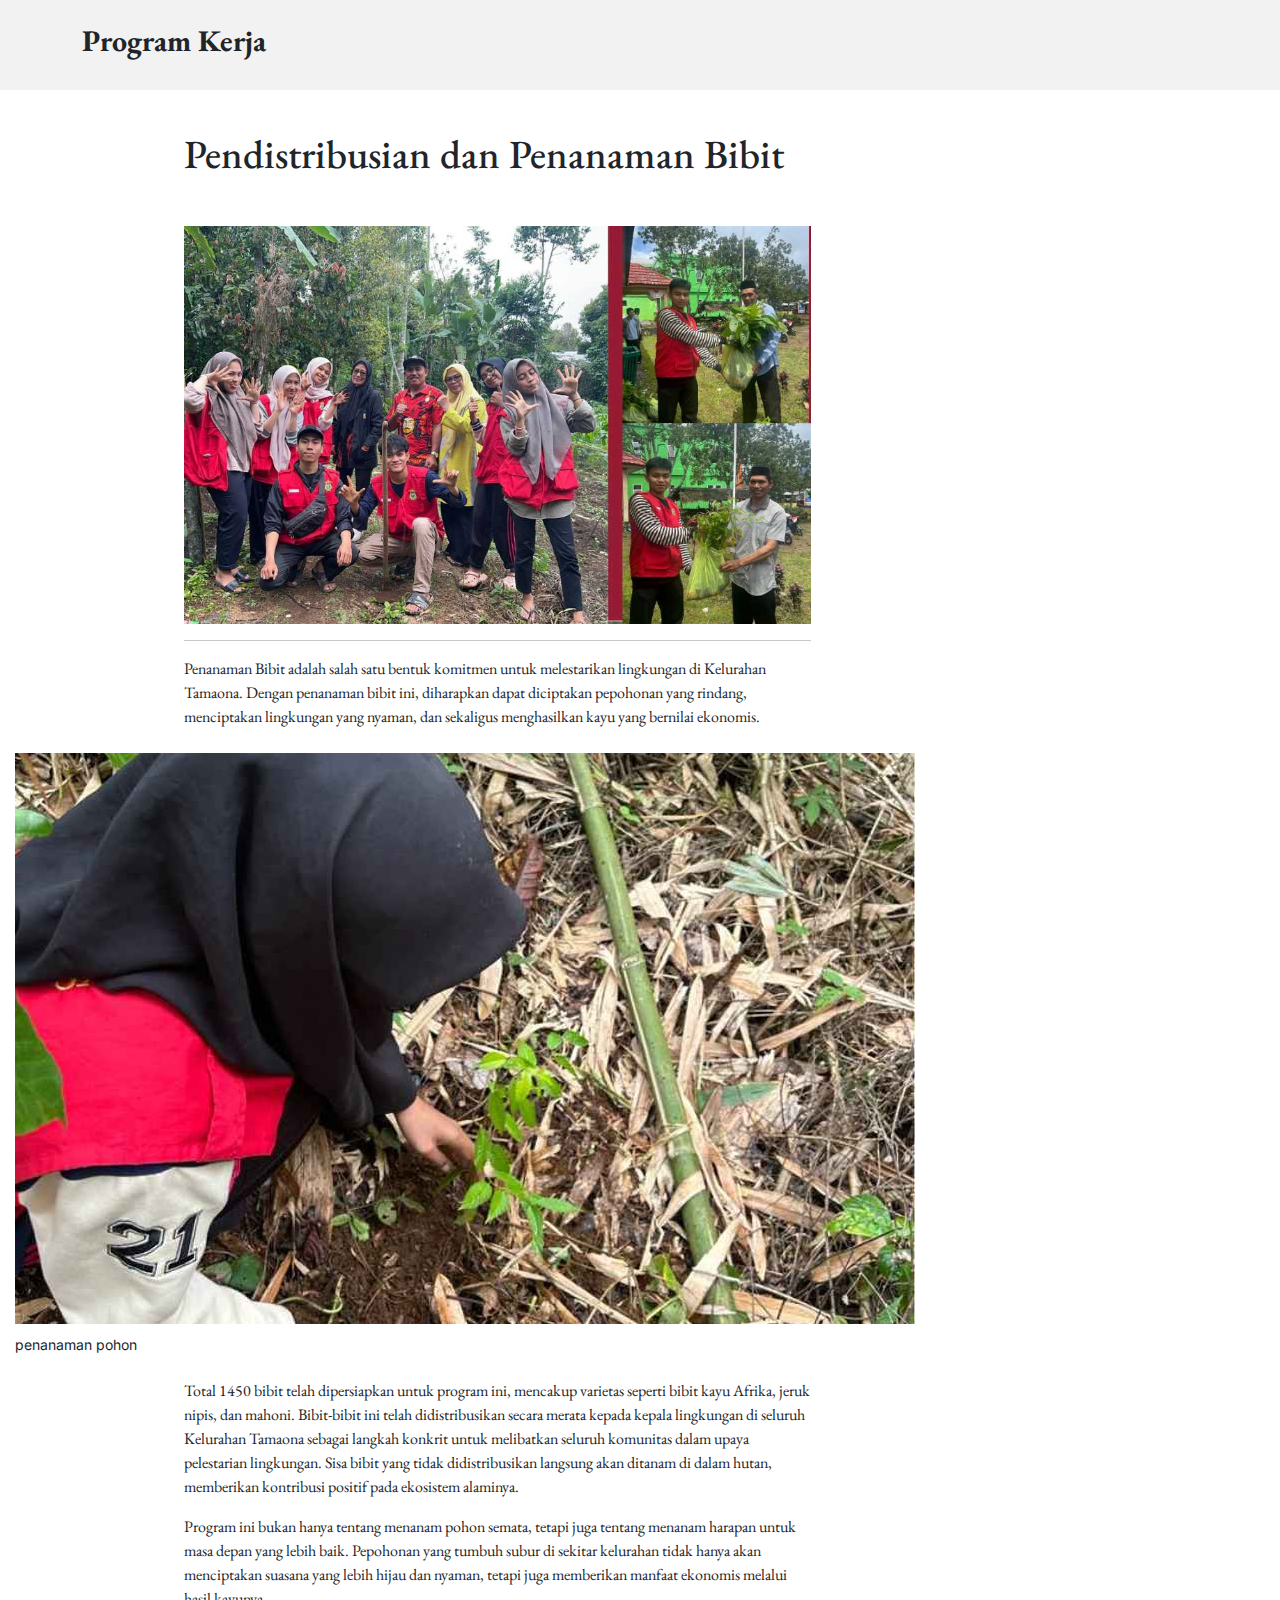
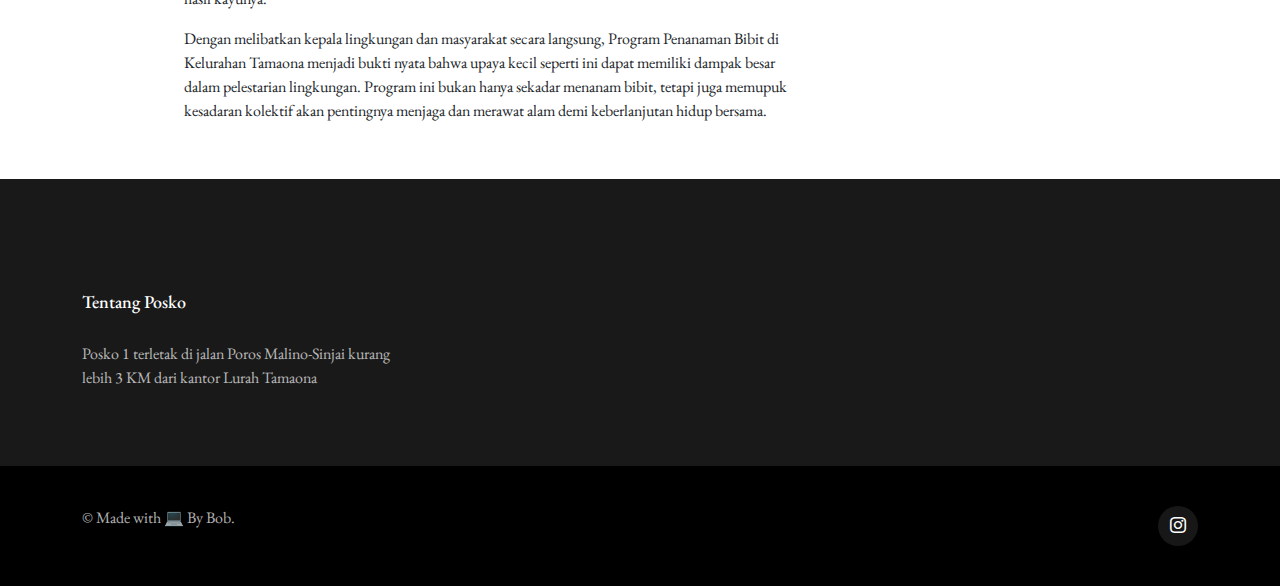
<file: single-post-bibit.html>
<!DOCTYPE html>
<html lang="en">

<head>
  <meta charset="utf-8">
  <meta content="width=device-width, initial-scale=1.0" name="viewport">

  <title>posko 1 Tamaona</title>
  <meta content="" name="description">
  <meta content="" name="keywords">

  <!-- Favicons -->
  <link href="img/icon.png" rel="icon">
  <link href="img/icon.png" rel="apple-touch-icon">

  <!-- Google Fonts -->
  <link rel="preconnect" href="https://fonts.googleapis.com">
  <link rel="preconnect" href="https://fonts.gstatic.com" crossorigin>
  <link href="https://fonts.googleapis.com/css2?family=EB+Garamond:wght@400;500&family=Inter:wght@400;500&family=Playfair+Display:ital,wght@0,400;0,700;1,400;1,700&display=swap" rel="stylesheet">

  <!-- Vendor CSS Files -->
  <link href="assets/vendor/bootstrap/css/bootstrap.min.css" rel="stylesheet">
  <link href="assets/vendor/bootstrap-icons/bootstrap-icons.css" rel="stylesheet">
  <link href="assets/vendor/swiper/swiper-bundle.min.css" rel="stylesheet">
  <link href="assets/vendor/glightbox/css/glightbox.min.css" rel="stylesheet">
  <link href="assets/vendor/aos/aos.css" rel="stylesheet">

  <!-- Template Main CSS Files -->
  <link href="assets/css/variables.css" rel="stylesheet">
  <link href="assets/css/main.css" rel="stylesheet">

  <!-- =======================================================
  * Template Name: ZenBlog
  * Updated: Jan 29 2024 with Bootstrap v5.3.2
  * Template URL: https://bootstrapmade.com/zenblog-bootstrap-blog-template/
  * Author: BootstrapMade.com
  * License: https:///bootstrapmade.com/license/
  ======================================================== -->
</head>

<body>

  <!-- ======= Header ======= -->
  <header id="header" class="header d-flex align-items-center fixed-top">
    <div class="container-fluid container-xl d-flex align-items-center justify-content-between">

      <a href="index.html" class="logo d-flex align-items-center">
        <!-- Uncomment the line below if you also wish to use an image logo -->
        <!-- <img src="assets/img/logo.png" alt=""> -->
        <h1>Program Kerja</h1>
      </a>

      <nav id="navbar" class="navbar">

      </nav><!-- .navbar -->

      <div class="position-relative">
        <!-- <a href="#" class="mx-2"><span class="bi-facebook"></span></a>
        <a href="#" class="mx-2"><span class="bi-twitter"></span></a>
        <a href="#" class="mx-2"><span class="bi-instagram"></span></a> -->

        <a href="#" class="mx-2 js-search-open"><span class=""></span></a>
        <i class="bi bi-list mobile-nav-toggle"></i>

        <!-- ======= Search Form ======= -->
        <div class="search-form-wrap js-search-form-wrap">
          <form action="search-result.html" class="search-form">
            <span class="icon bi-search"></span>
            <input type="text" placeholder="Search" class="form-control">
            <button class="btn js-search-close"><span class="bi-x"></span></button>
          </form>
        </div><!-- End Search Form -->

      </div>

    </div>

  </header><!-- End Header -->

  <main id="main">

    <section class="single-post-content">
      <div class="container">
        <div class="row">
          <div class="col-md-9 post-content" data-aos="fade-up">

            <!-- ======= Single Post Content ======= -->
            <div class="single-post">
              <!-- <div class="post-meta"><span class="date">Business</span> <span class="mx-1">&bullet;</span> <span>Jul 5th '22</span></div> -->
              
              <h1 class="mb-5">Pendistribusian dan Penanaman Bibit</h1>

              <img src="img/bibit.jpg" class="img-fluid" alt="Responsive image">
              <hr>
              <p>Penanaman Bibit adalah salah satu bentuk komitmen untuk melestarikan lingkungan di Kelurahan Tamaona. Dengan penanaman bibit ini, diharapkan dapat diciptakan pepohonan yang rindang, menciptakan lingkungan yang nyaman, dan sekaligus menghasilkan kayu yang bernilai ekonomis.</p>

              <figure class="my-4">
                <img src="img/tanam.jpg" alt="" class="img-fluid">
                <figcaption>penanaman pohon </figcaption>
              </figure>
              <p>Total 1450 bibit telah dipersiapkan untuk program ini, mencakup varietas seperti bibit kayu Afrika, jeruk nipis, dan mahoni. Bibit-bibit ini telah didistribusikan secara merata kepada kepala lingkungan di seluruh Kelurahan Tamaona sebagai langkah konkrit untuk melibatkan seluruh komunitas dalam upaya pelestarian lingkungan. Sisa bibit yang tidak didistribusikan langsung akan ditanam di dalam hutan, memberikan kontribusi positif pada ekosistem alaminya.</p>
              <p>Program ini bukan hanya tentang menanam pohon semata, tetapi juga tentang menanam harapan untuk masa depan yang lebih baik. Pepohonan yang tumbuh subur di sekitar kelurahan tidak hanya akan menciptakan suasana yang lebih hijau dan nyaman, tetapi juga memberikan manfaat ekonomis melalui hasil kayunya.</p>
              <p>Dengan melibatkan kepala lingkungan dan masyarakat secara langsung, Program Penanaman Bibit di Kelurahan Tamaona menjadi bukti nyata bahwa upaya kecil seperti ini dapat memiliki dampak besar dalam pelestarian lingkungan. Program ini bukan hanya sekadar menanam bibit, tetapi juga memupuk kesadaran kolektif akan pentingnya menjaga dan merawat alam demi keberlanjutan hidup bersama.</p>
              
            </div><!-- End Single Post Content -->


          </div>

        </div>
      </div>
    </section>
  </main><!-- End #main -->

  <!-- ======= Footer ======= -->
  <footer id="footer" class="footer">

    <div class="footer-content">
      <div class="container">

        <!-- <div class="map">
          <iframe style="border:0; width: 100%; height: 350px;" src="https://www.google.com/maps/embed?pb=!1m14!1m8!1m3!1d63575.0865673991!2d119.9035666!3d-5.1928504!3m2!1i1024!2i768!4f13.1!3m3!1m2!1s0x2dbe9729db890163%3A0x732eebb836181c44!2sTamaona%2C%20Kec.%20Tombolo%20Pao%2C%20Kabupaten%20Gowa%2C%20Sulawesi%20Selatan!5e0!3m2!1sid!2sid!4v1706959139438!5m2!1sid!2sid" frameborder="0" allowfullscreen></iframe>
        </div> -->
        <!-- <iframe src="https://www.google.com/maps/embed?pb=!1m14!1m8!1m3!1d63575.0865673991!2d119.9035666!3d-5.1928504!3m2!1i1024!2i768!4f13.1!3m3!1m2!1s0x2dbe9729db890163%3A0x732eebb836181c44!2sTamaona%2C%20Kec.%20Tombolo%20Pao%2C%20Kabupaten%20Gowa%2C%20Sulawesi%20Selatan!5e0!3m2!1sid!2sid!4v1706959139438!5m2!1sid!2sid" width="600" height="450" style="border:0;" allowfullscreen="" loading="lazy" referrerpolicy="no-referrer-when-downgrade"></iframe> -->

        <div class="row g-5 mt-1" id="peta">
          <div class="col-lg-4">
            <h3 class="footer-heading">Tentang Posko</h3>
            <p>Posko 1 terletak di jalan Poros Malino-Sinjai  kurang lebih 3 KM dari kantor Lurah Tamaona </p>
            <!-- <p><a href="about.html" class="footer-link-more">Learn More</a></p> -->
          </div>
          <!-- <div class="col-6 col-lg-2">
            <h3 class="footer-heading">Navigation</h3>
            <ul class="footer-links list-unstyled">
              <li><a href="index.html"><i class="bi bi-chevron-right"></i> Home</a></li>
              <li><a href="index.html"><i class="bi bi-chevron-right"></i> Blog</a></li>
              <li><a href="category.html"><i class="bi bi-chevron-right"></i> Categories</a></li>
              <li><a href="single-post.html"><i class="bi bi-chevron-right"></i> Single Post</a></li>
              <li><a href="about.html"><i class="bi bi-chevron-right"></i> About us</a></li>
              <li><a href="contact.html"><i class="bi bi-chevron-right"></i> Contact</a></li>
            </ul>
          </div> -->
          <!-- <div class="col-6 col-lg-2">
            <h3 class="footer-heading">Categories</h3>
            <ul class="footer-links list-unstyled">
              <li><a href="category.html"><i class="bi bi-chevron-right"></i> Business</a></li>
              <li><a href="category.html"><i class="bi bi-chevron-right"></i> Culture</a></li>
              <li><a href="category.html"><i class="bi bi-chevron-right"></i> Sport</a></li>
              <li><a href="category.html"><i class="bi bi-chevron-right"></i> Food</a></li>
              <li><a href="category.html"><i class="bi bi-chevron-right"></i> Politics</a></li>
              <li><a href="category.html"><i class="bi bi-chevron-right"></i> Celebrity</a></li>
              <li><a href="category.html"><i class="bi bi-chevron-right"></i> Startups</a></li>
              <li><a href="category.html"><i class="bi bi-chevron-right"></i> Travel</a></li>

            </ul>
          </div> -->

          <!-- <div class="col-lg-4">
            <h3 class="footer-heading">Recent Posts</h3>

            <ul class="footer-links footer-blog-entry list-unstyled">
              <li>
                <a href="single-post.html" class="d-flex align-items-center">
                  <img src="assets/img/post-sq-1.jpg" alt="" class="img-fluid me-3">
                  <div>
                    <div class="post-meta d-block"><span class="date">Culture</span> <span class="mx-1">&bullet;</span> <span>Jul 5th '22</span></div>
                    <span>5 Great Startup Tips for Female Founders</span>
                  </div>
                </a>
              </li>

              <li>
                <a href="single-post.html" class="d-flex align-items-center">
                  <img src="assets/img/post-sq-2.jpg" alt="" class="img-fluid me-3">
                  <div>
                    <div class="post-meta d-block"><span class="date">Culture</span> <span class="mx-1">&bullet;</span> <span>Jul 5th '22</span></div>
                    <span>What is the son of Football Coach John Gruden, Deuce Gruden doing Now?</span>
                  </div>
                </a>
              </li>

              <li>
                <a href="single-post.html" class="d-flex align-items-center">
                  <img src="assets/img/post-sq-3.jpg" alt="" class="img-fluid me-3">
                  <div>
                    <div class="post-meta d-block"><span class="date">Culture</span> <span class="mx-1">&bullet;</span> <span>Jul 5th '22</span></div>
                    <span>Life Insurance And Pregnancy: A Working Mom’s Guide</span>
                  </div>
                </a>
              </li>

              <li>
                <a href="single-post.html" class="d-flex align-items-center">
                  <img src="assets/img/post-sq-4.jpg" alt="" class="img-fluid me-3">
                  <div>
                    <div class="post-meta d-block"><span class="date">Culture</span> <span class="mx-1">&bullet;</span> <span>Jul 5th '22</span></div>
                    <span>How to Avoid Distraction and Stay Focused During Video Calls?</span>
                  </div>
                </a>
              </li>

            </ul>

          </div> -->
        </div>
      </div>
    </div>

    <div class="footer-legal">
      <div class="container">

        <div class="row justify-content-between">
          <div class="col-md-6 text-center text-md-start mb-3 mb-md-0">
            <div class="copyright">
              © Made with &#128187; <strong><span>By Bob</span></strong>. 
            </div>

            <!-- <div class="credits">
            
              Designed by <a href="https://bootstrapmade.com/">BootstrapMade</a>
            </div> -->

          </div>

          <div class="col-md-6">
            <div class="social-links mb-3 mb-lg-0 text-center text-md-end">
              <a href="https://www.instagram.com/kknt111kelurahantamaona/" class="instagram"><i class="bi bi-instagram"></i></a>

            </div>

          </div>

        </div>

      </div>
    </div>

  </footer>

  <a href="#" class="scroll-top d-flex align-items-center justify-content-center"><i class="bi bi-arrow-up-short"></i></a>

  <!-- Vendor JS Files -->
  <script src="assets/vendor/bootstrap/js/bootstrap.bundle.min.js"></script>
  <script src="assets/vendor/swiper/swiper-bundle.min.js"></script>
  <script src="assets/vendor/glightbox/js/glightbox.min.js"></script>
  <script src="assets/vendor/aos/aos.js"></script>
  <script src="assets/vendor/php-email-form/validate.js"></script>

  <!-- Template Main JS File -->
  <script src="assets/js/main.js"></script>

</body>

</html>
</file>
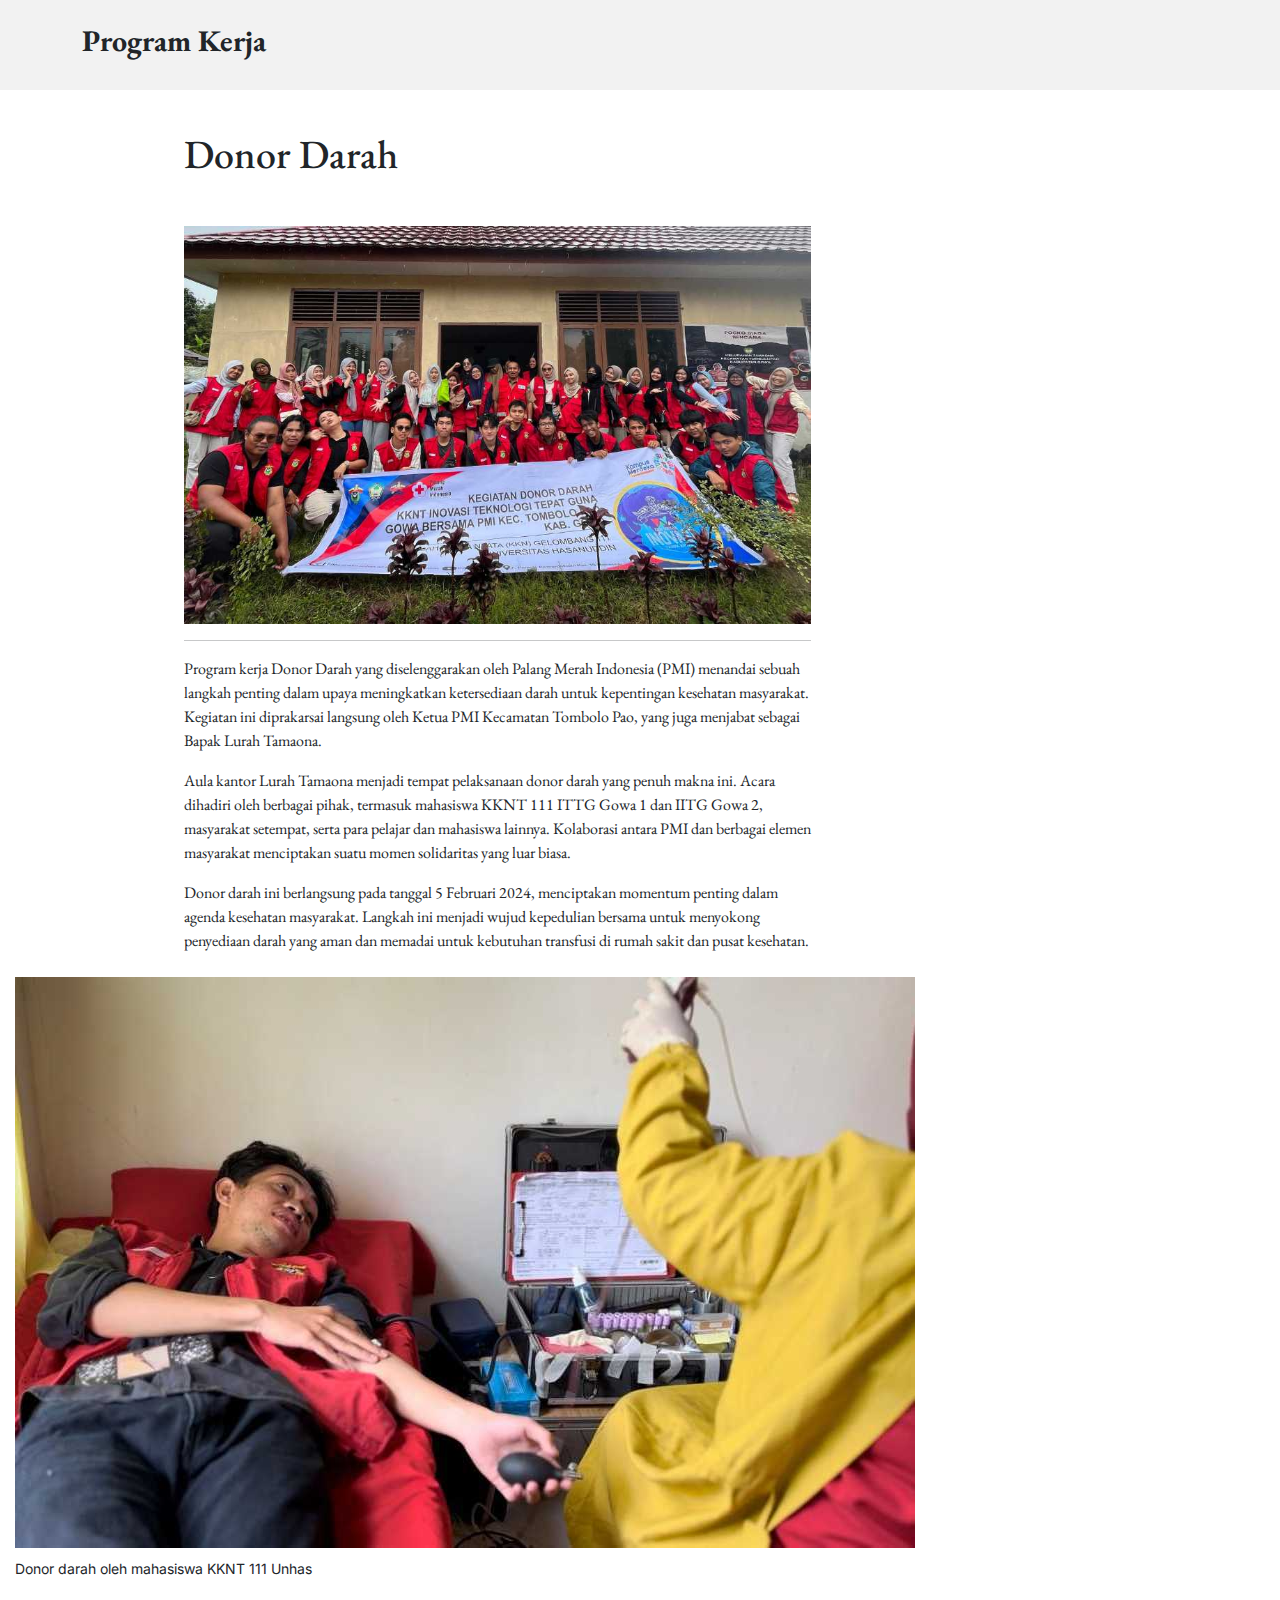
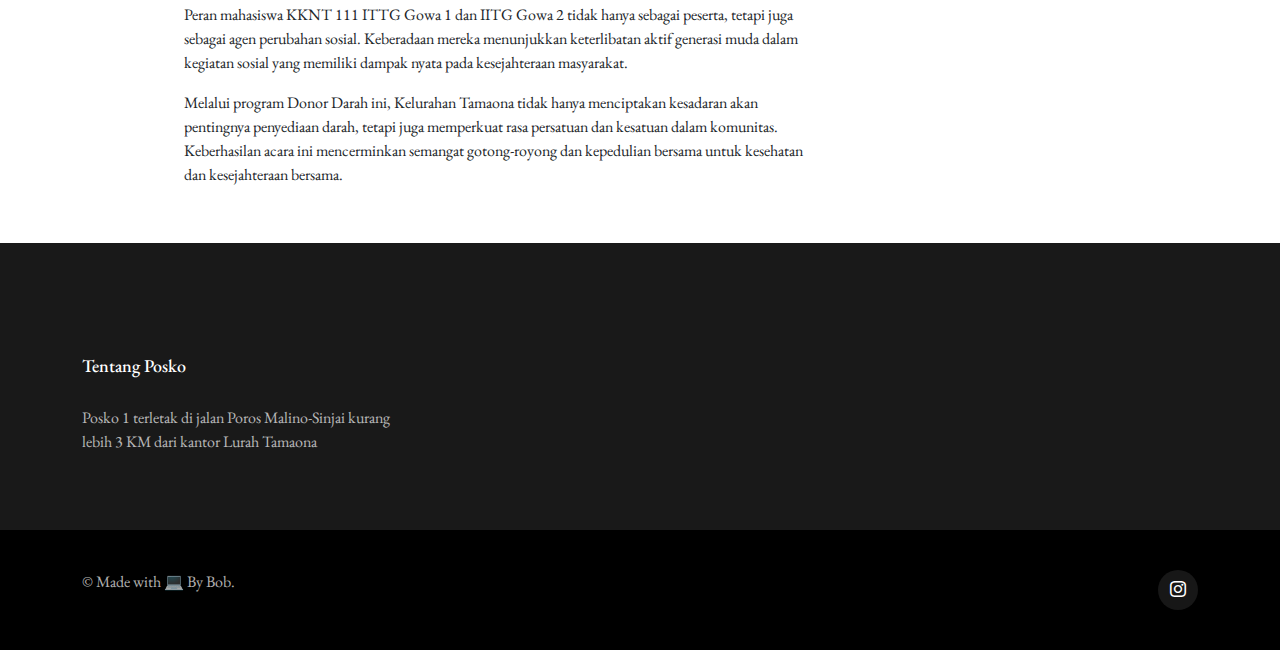
<file: single-post-donordarah.html>
<!DOCTYPE html>
<html lang="en">

<head>
  <meta charset="utf-8">
  <meta content="width=device-width, initial-scale=1.0" name="viewport">

  <title>posko 1 Tamaona</title>
  <meta content="" name="description">
  <meta content="" name="keywords">

  <!-- Favicons -->
  <link href="img/icon.png" rel="icon">
  <link href="img/icon.png" rel="apple-touch-icon">

  <!-- Google Fonts -->
  <link rel="preconnect" href="https://fonts.googleapis.com">
  <link rel="preconnect" href="https://fonts.gstatic.com" crossorigin>
  <link href="https://fonts.googleapis.com/css2?family=EB+Garamond:wght@400;500&family=Inter:wght@400;500&family=Playfair+Display:ital,wght@0,400;0,700;1,400;1,700&display=swap" rel="stylesheet">

  <!-- Vendor CSS Files -->
  <link href="assets/vendor/bootstrap/css/bootstrap.min.css" rel="stylesheet">
  <link href="assets/vendor/bootstrap-icons/bootstrap-icons.css" rel="stylesheet">
  <link href="assets/vendor/swiper/swiper-bundle.min.css" rel="stylesheet">
  <link href="assets/vendor/glightbox/css/glightbox.min.css" rel="stylesheet">
  <link href="assets/vendor/aos/aos.css" rel="stylesheet">

  <!-- Template Main CSS Files -->
  <link href="assets/css/variables.css" rel="stylesheet">
  <link href="assets/css/main.css" rel="stylesheet">

  <!-- =======================================================
  * Template Name: ZenBlog
  * Updated: Jan 29 2024 with Bootstrap v5.3.2
  * Template URL: https://bootstrapmade.com/zenblog-bootstrap-blog-template/
  * Author: BootstrapMade.com
  * License: https:///bootstrapmade.com/license/
  ======================================================== -->
</head>

<body>

  <!-- ======= Header ======= -->
  <header id="header" class="header d-flex align-items-center fixed-top">
    <div class="container-fluid container-xl d-flex align-items-center justify-content-between">

      <a href="index.html" class="logo d-flex align-items-center">
        <!-- Uncomment the line below if you also wish to use an image logo -->
        <!-- <img src="assets/img/logo.png" alt=""> -->
        <h1>Program Kerja</h1>
      </a>

      <nav id="navbar" class="navbar">

      </nav><!-- .navbar -->

      <div class="position-relative">
        <!-- <a href="#" class="mx-2"><span class="bi-facebook"></span></a>
        <a href="#" class="mx-2"><span class="bi-twitter"></span></a>
        <a href="#" class="mx-2"><span class="bi-instagram"></span></a> -->

        <a href="#" class="mx-2 js-search-open"><span class=""></span></a>
        <i class="bi bi-list mobile-nav-toggle"></i>

        <!-- ======= Search Form ======= -->
        <div class="search-form-wrap js-search-form-wrap">
          <form action="search-result.html" class="search-form">
            <span class="icon bi-search"></span>
            <input type="text" placeholder="Search" class="form-control">
            <button class="btn js-search-close"><span class="bi-x"></span></button>
          </form>
        </div><!-- End Search Form -->

      </div>

    </div>

  </header><!-- End Header -->

  <main id="main">

    <section class="single-post-content">
      <div class="container">
        <div class="row">
          <div class="col-md-9 post-content" data-aos="fade-up">

            <!-- ======= Single Post Content ======= -->
            <div class="single-post">
              <!-- <div class="post-meta"><span class="date">Business</span> <span class="mx-1">&bullet;</span> <span>Jul 5th '22</span></div> -->
              
              <h1 class="mb-5">Donor Darah</h1>

              <img src="img/donor.jpg" class="img-fluid" alt="Responsive image">
              <hr>
              <p>Program kerja Donor Darah yang diselenggarakan oleh Palang Merah Indonesia (PMI) menandai sebuah langkah penting dalam upaya meningkatkan ketersediaan darah untuk kepentingan kesehatan masyarakat. Kegiatan ini diprakarsai langsung oleh Ketua PMI Kecamatan Tombolo Pao, yang juga menjabat sebagai Bapak Lurah Tamaona.</p>

              
              <p>Aula kantor Lurah Tamaona menjadi tempat pelaksanaan donor darah yang penuh makna ini. Acara dihadiri oleh berbagai pihak, termasuk mahasiswa KKNT 111 ITTG Gowa 1 dan IITG Gowa 2, masyarakat setempat, serta para pelajar dan mahasiswa lainnya. Kolaborasi antara PMI dan berbagai elemen masyarakat menciptakan suatu momen solidaritas yang luar biasa.</p>
              <p>Donor darah ini berlangsung pada tanggal 5 Februari 2024, menciptakan momentum penting dalam agenda kesehatan masyarakat. Langkah ini menjadi wujud kepedulian bersama untuk menyokong penyediaan darah yang aman dan memadai untuk kebutuhan transfusi di rumah sakit dan pusat kesehatan.</p>
              <figure class="my-4">
                <img src="img/donordarahperson.jpg" alt="" class="img-fluid">
                <figcaption>Donor darah oleh mahasiswa KKNT 111 Unhas</figcaption>
              </figure>
              <p>Peran mahasiswa KKNT 111 ITTG Gowa 1 dan IITG Gowa 2 tidak hanya sebagai peserta, tetapi juga sebagai agen perubahan sosial. Keberadaan mereka menunjukkan keterlibatan aktif generasi muda dalam kegiatan sosial yang memiliki dampak nyata pada kesejahteraan masyarakat.</p>
              <p>Melalui program Donor Darah ini, Kelurahan Tamaona tidak hanya menciptakan kesadaran akan pentingnya penyediaan darah, tetapi juga memperkuat rasa persatuan dan kesatuan dalam komunitas. Keberhasilan acara ini mencerminkan semangat gotong-royong dan kepedulian bersama untuk kesehatan dan kesejahteraan bersama.</p>
              
            </div><!-- End Single Post Content -->


          </div>

        </div>
      </div>
    </section>
  </main><!-- End #main -->

  <!-- ======= Footer ======= -->
  <footer id="footer" class="footer">

    <div class="footer-content">
      <div class="container">

        <!-- <div class="map">
          <iframe style="border:0; width: 100%; height: 350px;" src="https://www.google.com/maps/embed?pb=!1m14!1m8!1m3!1d63575.0865673991!2d119.9035666!3d-5.1928504!3m2!1i1024!2i768!4f13.1!3m3!1m2!1s0x2dbe9729db890163%3A0x732eebb836181c44!2sTamaona%2C%20Kec.%20Tombolo%20Pao%2C%20Kabupaten%20Gowa%2C%20Sulawesi%20Selatan!5e0!3m2!1sid!2sid!4v1706959139438!5m2!1sid!2sid" frameborder="0" allowfullscreen></iframe>
        </div> -->
        <!-- <iframe src="https://www.google.com/maps/embed?pb=!1m14!1m8!1m3!1d63575.0865673991!2d119.9035666!3d-5.1928504!3m2!1i1024!2i768!4f13.1!3m3!1m2!1s0x2dbe9729db890163%3A0x732eebb836181c44!2sTamaona%2C%20Kec.%20Tombolo%20Pao%2C%20Kabupaten%20Gowa%2C%20Sulawesi%20Selatan!5e0!3m2!1sid!2sid!4v1706959139438!5m2!1sid!2sid" width="600" height="450" style="border:0;" allowfullscreen="" loading="lazy" referrerpolicy="no-referrer-when-downgrade"></iframe> -->

        <div class="row g-5 mt-1" id="peta">
          <div class="col-lg-4">
            <h3 class="footer-heading">Tentang Posko</h3>
            <p>Posko 1 terletak di jalan Poros Malino-Sinjai  kurang lebih 3 KM dari kantor Lurah Tamaona </p>
            <!-- <p><a href="about.html" class="footer-link-more">Learn More</a></p> -->
          </div>
          <!-- <div class="col-6 col-lg-2">
            <h3 class="footer-heading">Navigation</h3>
            <ul class="footer-links list-unstyled">
              <li><a href="index.html"><i class="bi bi-chevron-right"></i> Home</a></li>
              <li><a href="index.html"><i class="bi bi-chevron-right"></i> Blog</a></li>
              <li><a href="category.html"><i class="bi bi-chevron-right"></i> Categories</a></li>
              <li><a href="single-post.html"><i class="bi bi-chevron-right"></i> Single Post</a></li>
              <li><a href="about.html"><i class="bi bi-chevron-right"></i> About us</a></li>
              <li><a href="contact.html"><i class="bi bi-chevron-right"></i> Contact</a></li>
            </ul>
          </div> -->
          <!-- <div class="col-6 col-lg-2">
            <h3 class="footer-heading">Categories</h3>
            <ul class="footer-links list-unstyled">
              <li><a href="category.html"><i class="bi bi-chevron-right"></i> Business</a></li>
              <li><a href="category.html"><i class="bi bi-chevron-right"></i> Culture</a></li>
              <li><a href="category.html"><i class="bi bi-chevron-right"></i> Sport</a></li>
              <li><a href="category.html"><i class="bi bi-chevron-right"></i> Food</a></li>
              <li><a href="category.html"><i class="bi bi-chevron-right"></i> Politics</a></li>
              <li><a href="category.html"><i class="bi bi-chevron-right"></i> Celebrity</a></li>
              <li><a href="category.html"><i class="bi bi-chevron-right"></i> Startups</a></li>
              <li><a href="category.html"><i class="bi bi-chevron-right"></i> Travel</a></li>

            </ul>
          </div> -->

          <!-- <div class="col-lg-4">
            <h3 class="footer-heading">Recent Posts</h3>

            <ul class="footer-links footer-blog-entry list-unstyled">
              <li>
                <a href="single-post.html" class="d-flex align-items-center">
                  <img src="assets/img/post-sq-1.jpg" alt="" class="img-fluid me-3">
                  <div>
                    <div class="post-meta d-block"><span class="date">Culture</span> <span class="mx-1">&bullet;</span> <span>Jul 5th '22</span></div>
                    <span>5 Great Startup Tips for Female Founders</span>
                  </div>
                </a>
              </li>

              <li>
                <a href="single-post.html" class="d-flex align-items-center">
                  <img src="assets/img/post-sq-2.jpg" alt="" class="img-fluid me-3">
                  <div>
                    <div class="post-meta d-block"><span class="date">Culture</span> <span class="mx-1">&bullet;</span> <span>Jul 5th '22</span></div>
                    <span>What is the son of Football Coach John Gruden, Deuce Gruden doing Now?</span>
                  </div>
                </a>
              </li>

              <li>
                <a href="single-post.html" class="d-flex align-items-center">
                  <img src="assets/img/post-sq-3.jpg" alt="" class="img-fluid me-3">
                  <div>
                    <div class="post-meta d-block"><span class="date">Culture</span> <span class="mx-1">&bullet;</span> <span>Jul 5th '22</span></div>
                    <span>Life Insurance And Pregnancy: A Working Mom’s Guide</span>
                  </div>
                </a>
              </li>

              <li>
                <a href="single-post.html" class="d-flex align-items-center">
                  <img src="assets/img/post-sq-4.jpg" alt="" class="img-fluid me-3">
                  <div>
                    <div class="post-meta d-block"><span class="date">Culture</span> <span class="mx-1">&bullet;</span> <span>Jul 5th '22</span></div>
                    <span>How to Avoid Distraction and Stay Focused During Video Calls?</span>
                  </div>
                </a>
              </li>

            </ul>

          </div> -->
        </div>
      </div>
    </div>

    <div class="footer-legal">
      <div class="container">

        <div class="row justify-content-between">
          <div class="col-md-6 text-center text-md-start mb-3 mb-md-0">
            <div class="copyright">
              © Made with &#128187; <strong><span>By Bob</span></strong>. 
            </div>

            <!-- <div class="credits">
            
              Designed by <a href="https://bootstrapmade.com/">BootstrapMade</a>
            </div> -->

          </div>

          <div class="col-md-6">
            <div class="social-links mb-3 mb-lg-0 text-center text-md-end">
              <a href="https://www.instagram.com/kknt111kelurahantamaona/" class="instagram"><i class="bi bi-instagram"></i></a>

            </div>

          </div>

        </div>

      </div>
    </div>

  </footer>

  <a href="#" class="scroll-top d-flex align-items-center justify-content-center"><i class="bi bi-arrow-up-short"></i></a>

  <!-- Vendor JS Files -->
  <script src="assets/vendor/bootstrap/js/bootstrap.bundle.min.js"></script>
  <script src="assets/vendor/swiper/swiper-bundle.min.js"></script>
  <script src="assets/vendor/glightbox/js/glightbox.min.js"></script>
  <script src="assets/vendor/aos/aos.js"></script>
  <script src="assets/vendor/php-email-form/validate.js"></script>

  <!-- Template Main JS File -->
  <script src="assets/js/main.js"></script>

</body>

</html>
</file>
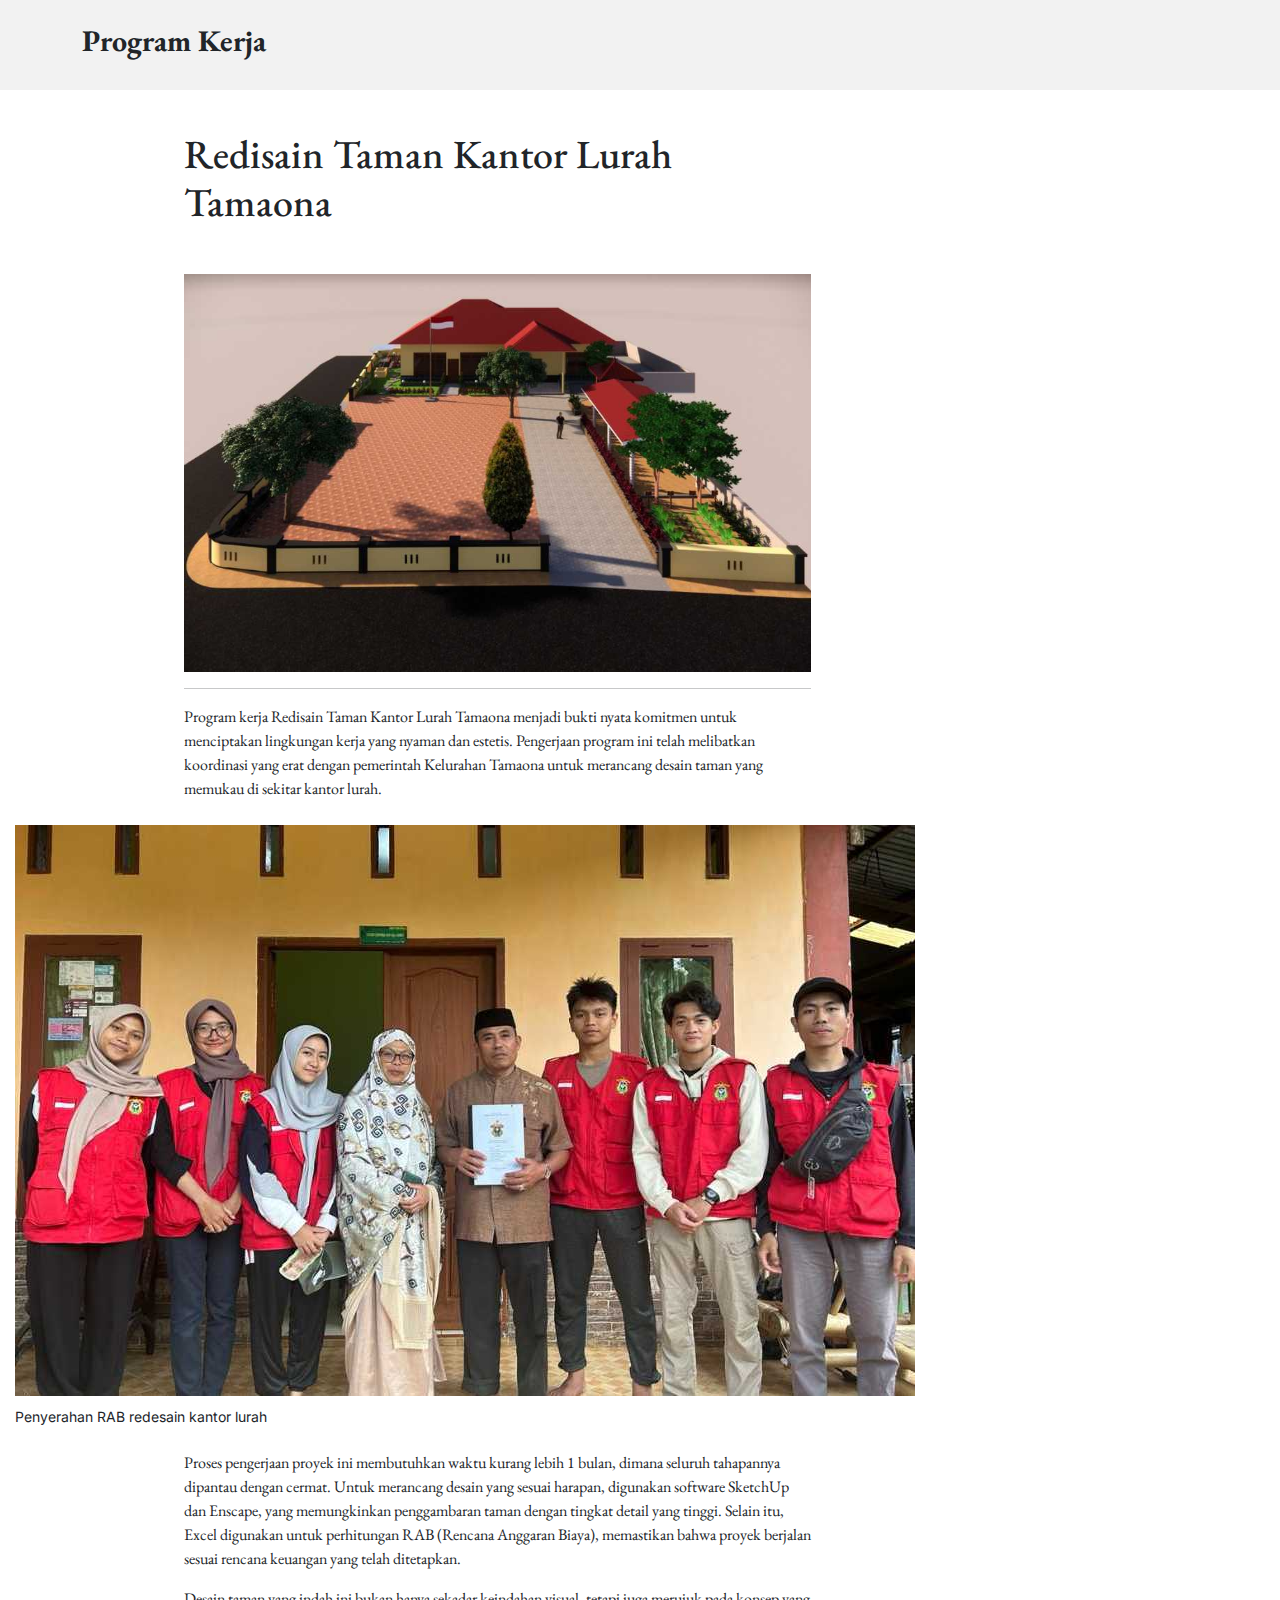
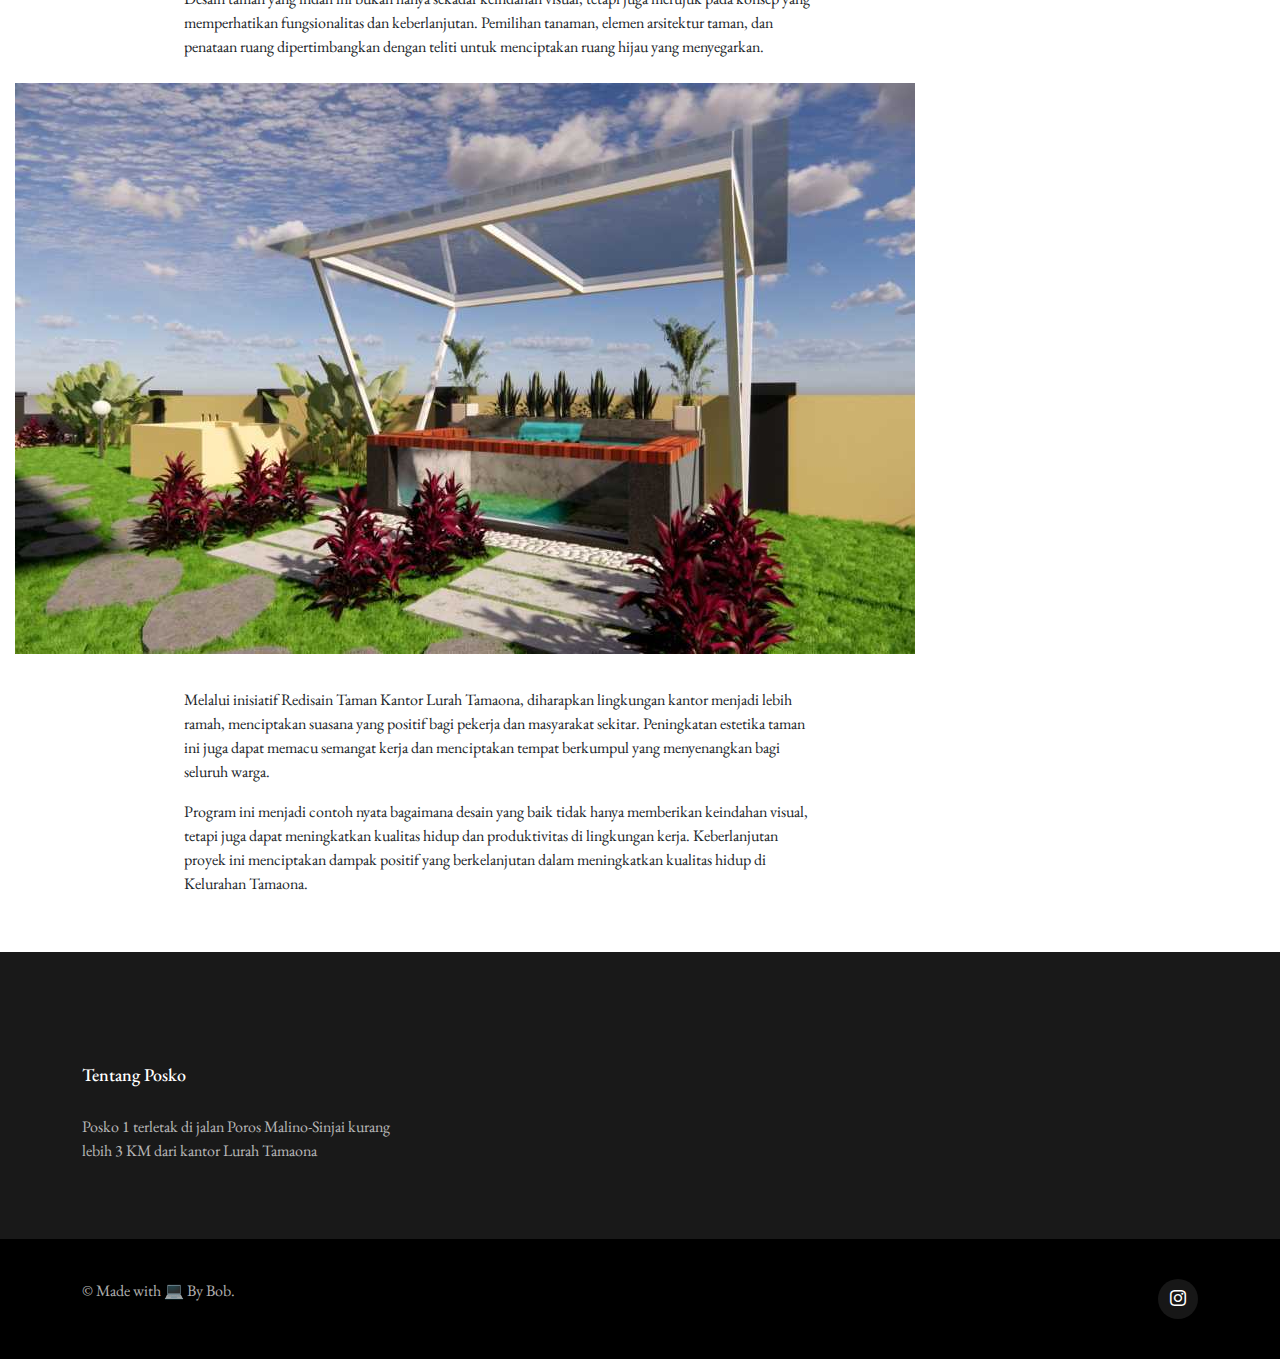
<file: single-post-redisain.html>
<!DOCTYPE html>
<html lang="en">

<head>
  <meta charset="utf-8">
  <meta content="width=device-width, initial-scale=1.0" name="viewport">

  <title>posko 1 Tamaona</title>
  <meta content="" name="description">
  <meta content="" name="keywords">

  <!-- Favicons -->
  <link href="img/icon.png" rel="icon">
  <link href="img/icon.png" rel="apple-touch-icon">

  <!-- Google Fonts -->
  <link rel="preconnect" href="https://fonts.googleapis.com">
  <link rel="preconnect" href="https://fonts.gstatic.com" crossorigin>
  <link href="https://fonts.googleapis.com/css2?family=EB+Garamond:wght@400;500&family=Inter:wght@400;500&family=Playfair+Display:ital,wght@0,400;0,700;1,400;1,700&display=swap" rel="stylesheet">

  <!-- Vendor CSS Files -->
  <link href="assets/vendor/bootstrap/css/bootstrap.min.css" rel="stylesheet">
  <link href="assets/vendor/bootstrap-icons/bootstrap-icons.css" rel="stylesheet">
  <link href="assets/vendor/swiper/swiper-bundle.min.css" rel="stylesheet">
  <link href="assets/vendor/glightbox/css/glightbox.min.css" rel="stylesheet">
  <link href="assets/vendor/aos/aos.css" rel="stylesheet">

  <!-- Template Main CSS Files -->
  <link href="assets/css/variables.css" rel="stylesheet">
  <link href="assets/css/main.css" rel="stylesheet">

  <!-- =======================================================
  * Template Name: ZenBlog
  * Updated: Jan 29 2024 with Bootstrap v5.3.2
  * Template URL: https://bootstrapmade.com/zenblog-bootstrap-blog-template/
  * Author: BootstrapMade.com
  * License: https:///bootstrapmade.com/license/
  ======================================================== -->
</head>

<body>

  <!-- ======= Header ======= -->
  <header id="header" class="header d-flex align-items-center fixed-top">
    <div class="container-fluid container-xl d-flex align-items-center justify-content-between">

      <a href="index.html" class="logo d-flex align-items-center">
        <!-- Uncomment the line below if you also wish to use an image logo -->
        <!-- <img src="assets/img/logo.png" alt=""> -->
        <h1>Program Kerja</h1>
      </a>

      <nav id="navbar" class="navbar">

      </nav><!-- .navbar -->

      <div class="position-relative">
        <!-- <a href="#" class="mx-2"><span class="bi-facebook"></span></a>
        <a href="#" class="mx-2"><span class="bi-twitter"></span></a>
        <a href="#" class="mx-2"><span class="bi-instagram"></span></a> -->

        <a href="#" class="mx-2 js-search-open"><span class=""></span></a>
        <i class="bi bi-list mobile-nav-toggle"></i>

        <!-- ======= Search Form ======= -->
        <div class="search-form-wrap js-search-form-wrap">
          <form action="search-result.html" class="search-form">
            <span class="icon bi-search"></span>
            <input type="text" placeholder="Search" class="form-control">
            <button class="btn js-search-close"><span class="bi-x"></span></button>
          </form>
        </div><!-- End Search Form -->

      </div>

    </div>

  </header><!-- End Header -->

  <main id="main">

    <section class="single-post-content">
      <div class="container">
        <div class="row">
          <div class="col-md-9 post-content" data-aos="fade-up">

            <!-- ======= Single Post Content ======= -->
            <div class="single-post">
              <!-- <div class="post-meta"><span class="date">Business</span> <span class="mx-1">&bullet;</span> <span>Jul 5th '22</span></div> -->
              
              <h1 class="mb-5">Redisain Taman Kantor Lurah Tamaona</h1>

              <img src="img/desain1.jpg" class="img-fluid" alt="Responsive image">
              <hr>
              <p>Program kerja Redisain Taman Kantor Lurah Tamaona menjadi bukti nyata komitmen untuk menciptakan lingkungan kerja yang nyaman dan estetis. Pengerjaan program ini telah melibatkan koordinasi yang erat dengan pemerintah Kelurahan Tamaona untuk merancang desain taman yang memukau di sekitar kantor lurah.</p>

              <figure class="my-4">
                <img src="img/redesainlurah.jpg" alt="" class="img-fluid">
                <figcaption>Penyerahan RAB redesain kantor lurah </figcaption>
              </figure>
              <p>Proses pengerjaan proyek ini membutuhkan waktu kurang lebih 1 bulan, dimana seluruh tahapannya dipantau dengan cermat. Untuk merancang desain yang sesuai harapan, digunakan software SketchUp dan Enscape, yang memungkinkan penggambaran taman dengan tingkat detail yang tinggi. Selain itu, Excel digunakan untuk perhitungan RAB (Rencana Anggaran Biaya), memastikan bahwa proyek berjalan sesuai rencana keuangan yang telah ditetapkan.</p>
              <p>Desain taman yang indah ini bukan hanya sekadar keindahan visual, tetapi juga merujuk pada konsep yang memperhatikan fungsionalitas dan keberlanjutan. Pemilihan tanaman, elemen arsitektur taman, dan penataan ruang dipertimbangkan dengan teliti untuk menciptakan ruang hijau yang menyegarkan.</p>
              <figure class="my-4">
                <img src="img/desain2.jpg" alt="" class="img-fluid">
                <figcaption> </figcaption>
              </figure>
              <p>Melalui inisiatif Redisain Taman Kantor Lurah Tamaona, diharapkan lingkungan kantor menjadi lebih ramah, menciptakan suasana yang positif bagi pekerja dan masyarakat sekitar. Peningkatan estetika taman ini juga dapat memacu semangat kerja dan menciptakan tempat berkumpul yang menyenangkan bagi seluruh warga.</p>
              <p>
                Program ini menjadi contoh nyata bagaimana desain yang baik tidak hanya memberikan keindahan visual, tetapi juga dapat meningkatkan kualitas hidup dan produktivitas di lingkungan kerja. Keberlanjutan proyek ini menciptakan dampak positif yang berkelanjutan dalam meningkatkan kualitas hidup di Kelurahan Tamaona.
              </p>
            
              
            </div><!-- End Single Post Content -->


          </div>

        </div>
      </div>
    </section>
  </main><!-- End #main -->

  <!-- ======= Footer ======= -->
  <footer id="footer" class="footer">

    <div class="footer-content">
      <div class="container">

        <!-- <div class="map">
          <iframe style="border:0; width: 100%; height: 350px;" src="https://www.google.com/maps/embed?pb=!1m14!1m8!1m3!1d63575.0865673991!2d119.9035666!3d-5.1928504!3m2!1i1024!2i768!4f13.1!3m3!1m2!1s0x2dbe9729db890163%3A0x732eebb836181c44!2sTamaona%2C%20Kec.%20Tombolo%20Pao%2C%20Kabupaten%20Gowa%2C%20Sulawesi%20Selatan!5e0!3m2!1sid!2sid!4v1706959139438!5m2!1sid!2sid" frameborder="0" allowfullscreen></iframe>
        </div> -->
        <!-- <iframe src="https://www.google.com/maps/embed?pb=!1m14!1m8!1m3!1d63575.0865673991!2d119.9035666!3d-5.1928504!3m2!1i1024!2i768!4f13.1!3m3!1m2!1s0x2dbe9729db890163%3A0x732eebb836181c44!2sTamaona%2C%20Kec.%20Tombolo%20Pao%2C%20Kabupaten%20Gowa%2C%20Sulawesi%20Selatan!5e0!3m2!1sid!2sid!4v1706959139438!5m2!1sid!2sid" width="600" height="450" style="border:0;" allowfullscreen="" loading="lazy" referrerpolicy="no-referrer-when-downgrade"></iframe> -->

        <div class="row g-5 mt-1" id="peta">
          <div class="col-lg-4">
            <h3 class="footer-heading">Tentang Posko</h3>
            <p>Posko 1 terletak di jalan Poros Malino-Sinjai  kurang lebih 3 KM dari kantor Lurah Tamaona </p>
            <!-- <p><a href="about.html" class="footer-link-more">Learn More</a></p> -->
          </div>
          <!-- <div class="col-6 col-lg-2">
            <h3 class="footer-heading">Navigation</h3>
            <ul class="footer-links list-unstyled">
              <li><a href="index.html"><i class="bi bi-chevron-right"></i> Home</a></li>
              <li><a href="index.html"><i class="bi bi-chevron-right"></i> Blog</a></li>
              <li><a href="category.html"><i class="bi bi-chevron-right"></i> Categories</a></li>
              <li><a href="single-post.html"><i class="bi bi-chevron-right"></i> Single Post</a></li>
              <li><a href="about.html"><i class="bi bi-chevron-right"></i> About us</a></li>
              <li><a href="contact.html"><i class="bi bi-chevron-right"></i> Contact</a></li>
            </ul>
          </div> -->
          <!-- <div class="col-6 col-lg-2">
            <h3 class="footer-heading">Categories</h3>
            <ul class="footer-links list-unstyled">
              <li><a href="category.html"><i class="bi bi-chevron-right"></i> Business</a></li>
              <li><a href="category.html"><i class="bi bi-chevron-right"></i> Culture</a></li>
              <li><a href="category.html"><i class="bi bi-chevron-right"></i> Sport</a></li>
              <li><a href="category.html"><i class="bi bi-chevron-right"></i> Food</a></li>
              <li><a href="category.html"><i class="bi bi-chevron-right"></i> Politics</a></li>
              <li><a href="category.html"><i class="bi bi-chevron-right"></i> Celebrity</a></li>
              <li><a href="category.html"><i class="bi bi-chevron-right"></i> Startups</a></li>
              <li><a href="category.html"><i class="bi bi-chevron-right"></i> Travel</a></li>

            </ul>
          </div> -->

          <!-- <div class="col-lg-4">
            <h3 class="footer-heading">Recent Posts</h3>

            <ul class="footer-links footer-blog-entry list-unstyled">
              <li>
                <a href="single-post.html" class="d-flex align-items-center">
                  <img src="assets/img/post-sq-1.jpg" alt="" class="img-fluid me-3">
                  <div>
                    <div class="post-meta d-block"><span class="date">Culture</span> <span class="mx-1">&bullet;</span> <span>Jul 5th '22</span></div>
                    <span>5 Great Startup Tips for Female Founders</span>
                  </div>
                </a>
              </li>

              <li>
                <a href="single-post.html" class="d-flex align-items-center">
                  <img src="assets/img/post-sq-2.jpg" alt="" class="img-fluid me-3">
                  <div>
                    <div class="post-meta d-block"><span class="date">Culture</span> <span class="mx-1">&bullet;</span> <span>Jul 5th '22</span></div>
                    <span>What is the son of Football Coach John Gruden, Deuce Gruden doing Now?</span>
                  </div>
                </a>
              </li>

              <li>
                <a href="single-post.html" class="d-flex align-items-center">
                  <img src="assets/img/post-sq-3.jpg" alt="" class="img-fluid me-3">
                  <div>
                    <div class="post-meta d-block"><span class="date">Culture</span> <span class="mx-1">&bullet;</span> <span>Jul 5th '22</span></div>
                    <span>Life Insurance And Pregnancy: A Working Mom’s Guide</span>
                  </div>
                </a>
              </li>

              <li>
                <a href="single-post.html" class="d-flex align-items-center">
                  <img src="assets/img/post-sq-4.jpg" alt="" class="img-fluid me-3">
                  <div>
                    <div class="post-meta d-block"><span class="date">Culture</span> <span class="mx-1">&bullet;</span> <span>Jul 5th '22</span></div>
                    <span>How to Avoid Distraction and Stay Focused During Video Calls?</span>
                  </div>
                </a>
              </li>

            </ul>

          </div> -->
        </div>
      </div>
    </div>

    <div class="footer-legal">
      <div class="container">

        <div class="row justify-content-between">
          <div class="col-md-6 text-center text-md-start mb-3 mb-md-0">
            <div class="copyright">
              © Made with &#128187; <strong><span>By Bob</span></strong>. 
            </div>

            <!-- <div class="credits">
            
              Designed by <a href="https://bootstrapmade.com/">BootstrapMade</a>
            </div> -->

          </div>

          <div class="col-md-6">
            <div class="social-links mb-3 mb-lg-0 text-center text-md-end">
              <a href="https://www.instagram.com/kknt111kelurahantamaona/" class="instagram"><i class="bi bi-instagram"></i></a>

            </div>

          </div>

        </div>

      </div>
    </div>

  </footer>

  <a href="#" class="scroll-top d-flex align-items-center justify-content-center"><i class="bi bi-arrow-up-short"></i></a>

  <!-- Vendor JS Files -->
  <script src="assets/vendor/bootstrap/js/bootstrap.bundle.min.js"></script>
  <script src="assets/vendor/swiper/swiper-bundle.min.js"></script>
  <script src="assets/vendor/glightbox/js/glightbox.min.js"></script>
  <script src="assets/vendor/aos/aos.js"></script>
  <script src="assets/vendor/php-email-form/validate.js"></script>

  <!-- Template Main JS File -->
  <script src="assets/js/main.js"></script>

</body>

</html>
</file>
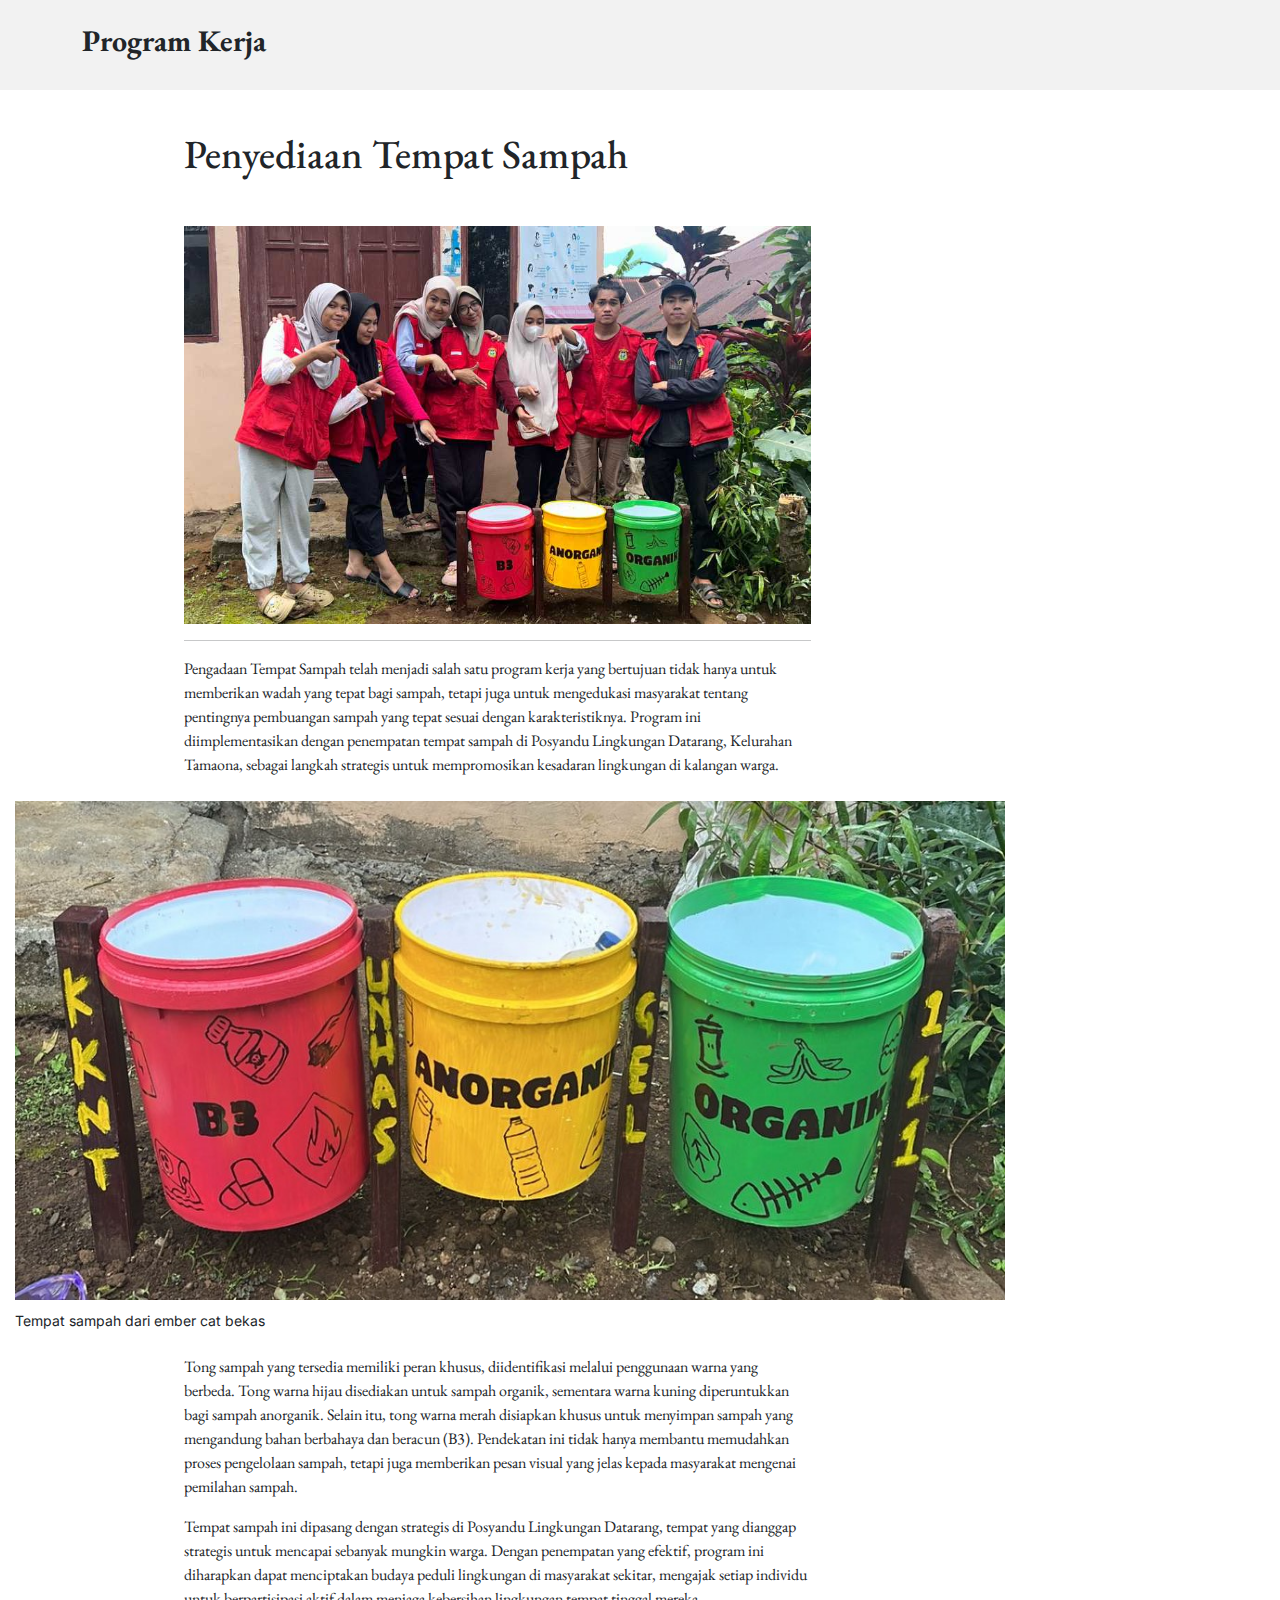
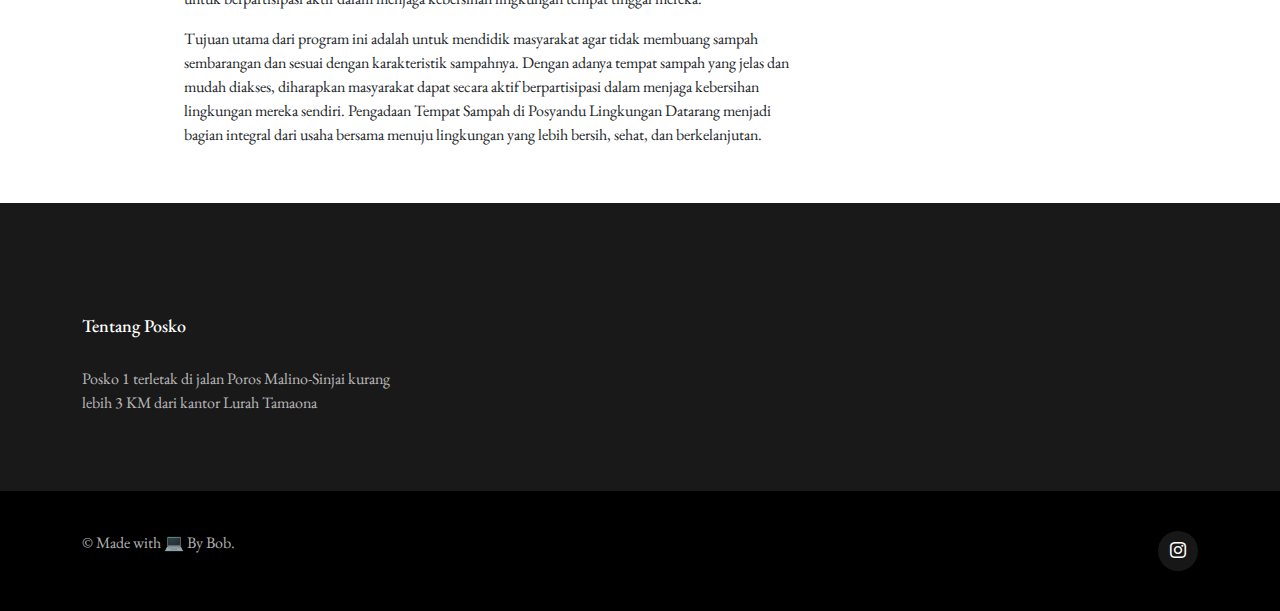
<file: single-post-tempatsampah.html>
<!DOCTYPE html>
<html lang="en">

<head>
  <meta charset="utf-8">
  <meta content="width=device-width, initial-scale=1.0" name="viewport">

  <title>posko 1 Tamaona</title>
  <meta content="" name="description">
  <meta content="" name="keywords">

  <!-- Favicons -->
  <link href="img/icon.png" rel="icon">
  <link href="img/icon.png" rel="apple-touch-icon">

  <!-- Google Fonts -->
  <link rel="preconnect" href="https://fonts.googleapis.com">
  <link rel="preconnect" href="https://fonts.gstatic.com" crossorigin>
  <link href="https://fonts.googleapis.com/css2?family=EB+Garamond:wght@400;500&family=Inter:wght@400;500&family=Playfair+Display:ital,wght@0,400;0,700;1,400;1,700&display=swap" rel="stylesheet">

  <!-- Vendor CSS Files -->
  <link href="assets/vendor/bootstrap/css/bootstrap.min.css" rel="stylesheet">
  <link href="assets/vendor/bootstrap-icons/bootstrap-icons.css" rel="stylesheet">
  <link href="assets/vendor/swiper/swiper-bundle.min.css" rel="stylesheet">
  <link href="assets/vendor/glightbox/css/glightbox.min.css" rel="stylesheet">
  <link href="assets/vendor/aos/aos.css" rel="stylesheet">

  <!-- Template Main CSS Files -->
  <link href="assets/css/variables.css" rel="stylesheet">
  <link href="assets/css/main.css" rel="stylesheet">

  <!-- =======================================================
  * Template Name: ZenBlog
  * Updated: Jan 29 2024 with Bootstrap v5.3.2
  * Template URL: https://bootstrapmade.com/zenblog-bootstrap-blog-template/
  * Author: BootstrapMade.com
  * License: https:///bootstrapmade.com/license/
  ======================================================== -->
</head>

<body>

  <!-- ======= Header ======= -->
  <header id="header" class="header d-flex align-items-center fixed-top">
    <div class="container-fluid container-xl d-flex align-items-center justify-content-between">

      <a href="index.html" class="logo d-flex align-items-center">
        <!-- Uncomment the line below if you also wish to use an image logo -->
        <!-- <img src="assets/img/logo.png" alt=""> -->
        <h1>Program Kerja</h1>
      </a>

      <nav id="navbar" class="navbar">

      </nav><!-- .navbar -->

      <div class="position-relative">
        <!-- <a href="#" class="mx-2"><span class="bi-facebook"></span></a>
        <a href="#" class="mx-2"><span class="bi-twitter"></span></a>
        <a href="#" class="mx-2"><span class="bi-instagram"></span></a> -->

        <a href="#" class="mx-2 js-search-open"><span class=""></span></a>
        <i class="bi bi-list mobile-nav-toggle"></i>

        <!-- ======= Search Form ======= -->
        <div class="search-form-wrap js-search-form-wrap">
          <form action="search-result.html" class="search-form">
            <span class="icon bi-search"></span>
            <input type="text" placeholder="Search" class="form-control">
            <button class="btn js-search-close"><span class="bi-x"></span></button>
          </form>
        </div><!-- End Search Form -->

      </div>

    </div>

  </header><!-- End Header -->

  <main id="main">

    <section class="single-post-content">
      <div class="container">
        <div class="row">
          <div class="col-md-9 post-content" data-aos="fade-up">

            <!-- ======= Single Post Content ======= -->
            <div class="single-post">
              <!-- <div class="post-meta"><span class="date">Business</span> <span class="mx-1">&bullet;</span> <span>Jul 5th '22</span></div> -->
              
              <h1 class="mb-5">Penyediaan Tempat Sampah</h1>

              <img src="img/tempatsampah.jpg" class="img-fluid" alt="Responsive image">
              <hr>
              <p>Pengadaan Tempat Sampah telah menjadi salah satu program kerja yang bertujuan tidak hanya untuk memberikan wadah yang tepat bagi sampah, tetapi juga untuk mengedukasi masyarakat tentang pentingnya pembuangan sampah yang tepat sesuai dengan karakteristiknya. Program ini diimplementasikan dengan penempatan tempat sampah di Posyandu Lingkungan Datarang, Kelurahan Tamaona, sebagai langkah strategis untuk mempromosikan kesadaran lingkungan di kalangan warga.</p>

              <figure class="my-4">
                <img src="img/tempatsampahjadi.jpeg" alt="" class="img-fluid">
                <figcaption>Tempat sampah dari ember cat bekas </figcaption>
              </figure>
              <p>Tong sampah yang tersedia memiliki peran khusus, diidentifikasi melalui penggunaan warna yang berbeda. Tong warna hijau disediakan untuk sampah organik, sementara warna kuning diperuntukkan bagi sampah anorganik. Selain itu, tong warna merah disiapkan khusus untuk menyimpan sampah yang mengandung bahan berbahaya dan beracun (B3). Pendekatan ini tidak hanya membantu memudahkan proses pengelolaan sampah, tetapi juga memberikan pesan visual yang jelas kepada masyarakat mengenai pemilahan sampah.</p>
              <p>Tempat sampah ini dipasang dengan strategis di Posyandu Lingkungan Datarang, tempat yang dianggap strategis untuk mencapai sebanyak mungkin warga. Dengan penempatan yang efektif, program ini diharapkan dapat menciptakan budaya peduli lingkungan di masyarakat sekitar, mengajak setiap individu untuk berpartisipasi aktif dalam menjaga kebersihan lingkungan tempat tinggal mereka.</p>
              <p>Tujuan utama dari program ini adalah untuk mendidik masyarakat agar tidak membuang sampah sembarangan dan sesuai dengan karakteristik sampahnya. Dengan adanya tempat sampah yang jelas dan mudah diakses, diharapkan masyarakat dapat secara aktif berpartisipasi dalam menjaga kebersihan lingkungan mereka sendiri. Pengadaan Tempat Sampah di Posyandu Lingkungan Datarang menjadi bagian integral dari usaha bersama menuju lingkungan yang lebih bersih, sehat, dan berkelanjutan.</p>
              
            </div><!-- End Single Post Content -->


          </div>

        </div>
      </div>
    </section>
  </main><!-- End #main -->

  <!-- ======= Footer ======= -->
  <footer id="footer" class="footer">

    <div class="footer-content">
      <div class="container">

        <!-- <div class="map">
          <iframe style="border:0; width: 100%; height: 350px;" src="https://www.google.com/maps/embed?pb=!1m14!1m8!1m3!1d63575.0865673991!2d119.9035666!3d-5.1928504!3m2!1i1024!2i768!4f13.1!3m3!1m2!1s0x2dbe9729db890163%3A0x732eebb836181c44!2sTamaona%2C%20Kec.%20Tombolo%20Pao%2C%20Kabupaten%20Gowa%2C%20Sulawesi%20Selatan!5e0!3m2!1sid!2sid!4v1706959139438!5m2!1sid!2sid" frameborder="0" allowfullscreen></iframe>
        </div> -->
        <!-- <iframe src="https://www.google.com/maps/embed?pb=!1m14!1m8!1m3!1d63575.0865673991!2d119.9035666!3d-5.1928504!3m2!1i1024!2i768!4f13.1!3m3!1m2!1s0x2dbe9729db890163%3A0x732eebb836181c44!2sTamaona%2C%20Kec.%20Tombolo%20Pao%2C%20Kabupaten%20Gowa%2C%20Sulawesi%20Selatan!5e0!3m2!1sid!2sid!4v1706959139438!5m2!1sid!2sid" width="600" height="450" style="border:0;" allowfullscreen="" loading="lazy" referrerpolicy="no-referrer-when-downgrade"></iframe> -->

        <div class="row g-5 mt-1" id="peta">
          <div class="col-lg-4">
            <h3 class="footer-heading">Tentang Posko</h3>
            <p>Posko 1 terletak di jalan Poros Malino-Sinjai  kurang lebih 3 KM dari kantor Lurah Tamaona </p>
            <!-- <p><a href="about.html" class="footer-link-more">Learn More</a></p> -->
          </div>
          <!-- <div class="col-6 col-lg-2">
            <h3 class="footer-heading">Navigation</h3>
            <ul class="footer-links list-unstyled">
              <li><a href="index.html"><i class="bi bi-chevron-right"></i> Home</a></li>
              <li><a href="index.html"><i class="bi bi-chevron-right"></i> Blog</a></li>
              <li><a href="category.html"><i class="bi bi-chevron-right"></i> Categories</a></li>
              <li><a href="single-post.html"><i class="bi bi-chevron-right"></i> Single Post</a></li>
              <li><a href="about.html"><i class="bi bi-chevron-right"></i> About us</a></li>
              <li><a href="contact.html"><i class="bi bi-chevron-right"></i> Contact</a></li>
            </ul>
          </div> -->
          <!-- <div class="col-6 col-lg-2">
            <h3 class="footer-heading">Categories</h3>
            <ul class="footer-links list-unstyled">
              <li><a href="category.html"><i class="bi bi-chevron-right"></i> Business</a></li>
              <li><a href="category.html"><i class="bi bi-chevron-right"></i> Culture</a></li>
              <li><a href="category.html"><i class="bi bi-chevron-right"></i> Sport</a></li>
              <li><a href="category.html"><i class="bi bi-chevron-right"></i> Food</a></li>
              <li><a href="category.html"><i class="bi bi-chevron-right"></i> Politics</a></li>
              <li><a href="category.html"><i class="bi bi-chevron-right"></i> Celebrity</a></li>
              <li><a href="category.html"><i class="bi bi-chevron-right"></i> Startups</a></li>
              <li><a href="category.html"><i class="bi bi-chevron-right"></i> Travel</a></li>

            </ul>
          </div> -->

          <!-- <div class="col-lg-4">
            <h3 class="footer-heading">Recent Posts</h3>

            <ul class="footer-links footer-blog-entry list-unstyled">
              <li>
                <a href="single-post.html" class="d-flex align-items-center">
                  <img src="assets/img/post-sq-1.jpg" alt="" class="img-fluid me-3">
                  <div>
                    <div class="post-meta d-block"><span class="date">Culture</span> <span class="mx-1">&bullet;</span> <span>Jul 5th '22</span></div>
                    <span>5 Great Startup Tips for Female Founders</span>
                  </div>
                </a>
              </li>

              <li>
                <a href="single-post.html" class="d-flex align-items-center">
                  <img src="assets/img/post-sq-2.jpg" alt="" class="img-fluid me-3">
                  <div>
                    <div class="post-meta d-block"><span class="date">Culture</span> <span class="mx-1">&bullet;</span> <span>Jul 5th '22</span></div>
                    <span>What is the son of Football Coach John Gruden, Deuce Gruden doing Now?</span>
                  </div>
                </a>
              </li>

              <li>
                <a href="single-post.html" class="d-flex align-items-center">
                  <img src="assets/img/post-sq-3.jpg" alt="" class="img-fluid me-3">
                  <div>
                    <div class="post-meta d-block"><span class="date">Culture</span> <span class="mx-1">&bullet;</span> <span>Jul 5th '22</span></div>
                    <span>Life Insurance And Pregnancy: A Working Mom’s Guide</span>
                  </div>
                </a>
              </li>

              <li>
                <a href="single-post.html" class="d-flex align-items-center">
                  <img src="assets/img/post-sq-4.jpg" alt="" class="img-fluid me-3">
                  <div>
                    <div class="post-meta d-block"><span class="date">Culture</span> <span class="mx-1">&bullet;</span> <span>Jul 5th '22</span></div>
                    <span>How to Avoid Distraction and Stay Focused During Video Calls?</span>
                  </div>
                </a>
              </li>

            </ul>

          </div> -->
        </div>
      </div>
    </div>

    <div class="footer-legal">
      <div class="container">

        <div class="row justify-content-between">
          <div class="col-md-6 text-center text-md-start mb-3 mb-md-0">
            <div class="copyright">
              © Made with &#128187; <strong><span>By Bob</span></strong>. 
            </div>

            <!-- <div class="credits">
            
              Designed by <a href="https://bootstrapmade.com/">BootstrapMade</a>
            </div> -->

          </div>

          <div class="col-md-6">
            <div class="social-links mb-3 mb-lg-0 text-center text-md-end">
              <a href="https://www.instagram.com/kknt111kelurahantamaona/" class="instagram"><i class="bi bi-instagram"></i></a>

            </div>

          </div>

        </div>

      </div>
    </div>

  </footer>

  <a href="#" class="scroll-top d-flex align-items-center justify-content-center"><i class="bi bi-arrow-up-short"></i></a>

  <!-- Vendor JS Files -->
  <script src="assets/vendor/bootstrap/js/bootstrap.bundle.min.js"></script>
  <script src="assets/vendor/swiper/swiper-bundle.min.js"></script>
  <script src="assets/vendor/glightbox/js/glightbox.min.js"></script>
  <script src="assets/vendor/aos/aos.js"></script>
  <script src="assets/vendor/php-email-form/validate.js"></script>

  <!-- Template Main JS File -->
  <script src="assets/js/main.js"></script>

</body>

</html>
</file>
<file: assets/css/variables.css>
/**
* Template Name: ZenBlog
* File: variables.css
* Description: Easily customize colors, typography, and other repetitive properties used in the template main stylesheet file main.css
* 
* Template URL: https://bootstrapmade.com/zenblog-bootstrap-blog-template/
* Author: BootstrapMade.com
* License: https://bootstrapmade.com/license/
* 
* Contents:
* 1. ZenBlog template variables 
* 2. Override default Bootstrap variables
* 3. Set color and background class names
*
* Learn more about CSS variables at https://developer.mozilla.org/en-US/docs/Web/CSS/Using_CSS_custom_properties
*/

/*--------------------------------------------------------------
# 1. ZenBlog template variables 
--------------------------------------------------------------*/
:root {

  /* Fonts */
  --font-default: 'EB Garamond', system-ui, -apple-system, "Segoe UI", Roboto, "Helvetica Neue", Arial, "Noto Sans", "Liberation Sans", sans-serif, "Apple Color Emoji", "Segoe UI Emoji", "Segoe UI Symbol", "Noto Color Emoji";
  --font-primary: 'EB Garamond', serif; /*'Playfair Display', serif;*/
  --font-secondary: 'Inter', sans-serif;

  /* Colors */
  /* The *-rgb color names are simply the RGB converted value of the corresponding color for use in the rgba() function */

  /* Default text color */
  --color-default: #212529;
  --color-default-rgb: 33, 37, 41;

  /* Defult links color */
  --color-links: #212529;
  --color-links-hover: #15171a;

  /* Primay colors */
  --color-primary: #212529;
  --color-primary-light: #26282c;
  --color-primary-dark: #0b0c0e;

  --color-primary-rgb: 33, 37, 41;
  --color-primary-light-rgb: 38, 40, 44;
  --color-primary-dark-rgb: 11, 12, 14;

  /* Secondary colors */
  --color-secondary: #596d80;
  --color-secondary-light: #8498aa;
  --color-secondary-dark: #404f5c;

  --color-secondary-rgb: 89, 109, 128;
  --color-secondary-light-rgb: 132, 152, 170;
  --color-secondary-dark-rgb: 64, 79, 92;

  /* General colors */
  --color-blue: #0d6efd;
  --color-blue-rgb: 13, 110, 253;

  --color-indigo: #6610f2;
  --color-indigo-rgb: 102, 16, 242;

  --color-purple: #6f42c1;
  --color-purple-rgb: 111, 66, 193;
  
  --color-pink: #f3268c;
  --color-pink-rgb: 243, 38, 140;

  --color-red: #df1529;
  --color-red-rgb: 223, 21, 4;

  --color-orange: #fd7e14;
  --color-orange-rgb: 253, 126, 20;

  --color-yellow: #ffc107;
  --color-yellow-rgb: 255, 193, 7;

  --color-green: #059652;
  --color-green-rgb: 5, 150, 82;

  --color-teal: #20c997;
  --color-teal-rgb: 32, 201, 151;

  --color-cyan: #0dcaf0;
  --color-cyan-rgb: 13, 202, 240;

  --color-white: #ffffff;
  --color-white-rgb: 255, 255, 255;

  --color-gray: #6c757d;
  --color-gray-rgb: 108, 117, 125;

  --color-black: #000000;
  --color-black-rgb: 0, 0, 0;
}

/*--------------------------------------------------------------
# 2. Override default Bootstrap variables
--------------------------------------------------------------*/
:root {
  --bs-blue: var(--color-blue);
  --bs-indigo: var(--color-indigo);
  --bs-purple: var(--color-purple);
  --bs-pink: var(--color-pink);
  --bs-red: var(--color-red);
  --bs-orange: var(--color-orange);
  --bs-yellow: var(--color-yellow);
  --bs-green: var(--color-green);
  --bs-teal: var(--color-teal);
  --bs-cyan: var(--color-cyan);
  --bs-white: var(--color-white);
  --bs-gray: var(--color-gray);
  --bs-gray-dark: #343a40;
  --bs-gray-100: #f8f9fa;
  --bs-gray-200: #e9ecef;
  --bs-gray-300: #dee2e6;
  --bs-gray-400: #ced4da;
  --bs-gray-500: #adb5bd;
  --bs-gray-600: #6c757d;
  --bs-gray-700: #495057;
  --bs-gray-800: #343a40;
  --bs-gray-900: #212529;
  --bs-primary: var(--color-blue);
  --bs-secondary: var(--color-blue);
  --bs-success: #198754;
  --bs-info: #0dcaf0;
  --bs-warning: #ffc107;
  --bs-danger: #dc3545;
  --bs-light: #f8f9fa;
  --bs-dark: #212529;
  --bs-primary-rgb: var(--color-primary-rgb);
  --bs-secondary-rgb: var(--color-secondary-rgb);
  --bs-success-rgb: 25, 135, 84;
  --bs-info-rgb: 13, 202, 240;
  --bs-warning-rgb: 255, 193, 7;
  --bs-danger-rgb: 220, 53, 69;
  --bs-light-rgb: 248, 249, 250;
  --bs-dark-rgb: 33, 37, 41;
  --bs-white-rgb: var(--color-white-rgb);
  --bs-black-rgb: var(--color-black-rgb);
  --bs-body-color-rgb: var(--color-default-rgb);
  --bs-body-bg-rgb: 255, 255, 255;
  --bs-font-sans-serif: var(--font-default);
  --bs-font-monospace: SFMono-Regular, Menlo, Monaco, Consolas, "Liberation Mono", "Courier New", monospace;
  --bs-gradient: linear-gradient(180deg, rgba(255, 255, 255, 0.15), rgba(255, 255, 255, 0));
  --bs-body-font-family: var(--font-default);
  --bs-body-font-size: 1rem;
  --bs-body-font-weight: 400;
  --bs-body-line-height: 1.5;
  --bs-body-color: var(--color-default);
  --bs-body-bg: #fff;
}

/*--------------------------------------------------------------
# 3. Set color and background class names
--------------------------------------------------------------*/
/* Fonts */
.font-default { font-family: var(--font-default) !important; }
.font-primary { font-family: var(--font-primary) !important;}
.font-secondary { font-family: var(--font-secondary) !important; }

/* Text Colors */
.color-default { color: var(--color-default) !important; }
.color-links { color: var(--color-links) !important; }
.color-links:hover { color: var(--color-links-hover) !important; }
.color-primary { color: var(--color-primary) !important; }
.color-primary-light { color: var(--color-primary-light) !important; }
.color-primary-dark { color: var(--color-primary-dark) !important; }
.color-secondary { color: var(--color-secondary) !important; }
.color-secondary-light { color: var(--color-secondary-light) !important; }
.color-secondary-dark { color: var(--color-secondary-dark) !important; }
.color-blue { color: var(--color-blue) !important; }
.color-indigo { color: var(--color-indigo) !important; }
.color-purple { color: var(--color-purple) !important; }
.color-pink { color: var(--color-pink) !important; }
.color-red { color: var(--color-red) !important; }
.color-orange { color: var(--color-orange) !important; }
.color-yellow { color: var(--color-yellow) !important; }
.color-green { color: var(--color-green) !important; }
.color-teal { color: var(--color-teal) !important; }
.color-cyan { color: var(--color-cyan) !important; }
.color-white { color: var(--color-white) !important; }
.color-gray { color: var(--color-gray) !important; }
.color-black { color: var(--color-black) !important; }

/* Background Colors */
.bg-default { background-color: var(--color-default) !important; }
.bg-primary { background-color: var(--color-primary) !important; }
.bg-primary-light { background-color: var(--color-primary-light) !important; }
.bg-primary-dark { background-color: var(--color-primary-dark) !important; }
.bg-secondary { background-color: var(--color-secondary) !important; }
.bg-secondary-light { background-color: var(--color-secondary-light) !important; }
.bg-secondary-dark { background-color: var(--color-secondary-dark) !important; }
.bg-blue { background-color: var(--color-blue) !important; }
.bg-indigo { background-color: var(--color-indigo) !important; }
.bg-purple { background-color: var(--color-purple) !important; }
.bg-pink { background-color: var(--color-pink) !important; }
.bg-red { background-color: var(--color-red) !important; }
.bg-orange { background-color: var(--color-orange) !important; }
.bg-yellow { background-color: var(--color-yellow) !important; }
.bg-green { background-color: var(--color-green) !important; }
.bg-teal { background-color: var(--color-teal) !important; }
.bg-cyan { background-color: var(--color-cyan) !important; }
.bg-white { background-color: var(--color-white) !important; }
.bg-gray { background-color: var(--color-gray) !important; }
.bg-black { background-color: var(--color-black) !important; }
</file>
<file: assets/css/main.css>
/**
* Template Name: ZenBlog
* Updated: Jan 29 2024 with Bootstrap v5.3.2
* Template URL: https://bootstrapmade.com/zenblog-bootstrap-blog-template/
* Author: BootstrapMade.com
* License: https:///bootstrapmade.com/license/
*/

.video-post {
  transition: opacity 0.5s ease; /* Efek transisi untuk perubahan opasitas */
}

.video-hidden {
  opacity: 0;
  pointer-events: none; /* Agar video tidak bisa diakses ketika tidak terlihat */
}

.fixed-aside {
  position: fixed;
  top: 20px; /* Sesuaikan jarak dari atas sesuai kebutuhan Anda */
  width: 100%; /* Pastikan elemen tetap penuh lebar */
  z-index: 1000; /* Pastikan nilai z-index lebih tinggi dari elemen lain jika diperlukan */
  background-color: #fff; /* Sesuaikan warna latar belakang sesuai kebutuhan Anda */
  box-shadow: 0 4px 8px rgba(0, 0, 0, 0.1); /* Tambahkan bayangan jika diperlukan */
}


.chefs {
  background: url("../img/landscape1.jpg") center center no-repeat;
  background-size: cover;
  padding: 60px 0;
  position: relative;
}

.chefs::before {
  content: "";
  position: absolute;
  left: 0;
  right: 0;
  top: 0;
  bottom: 0;
  background: rgba(255, 255, 255, 0.8);
  z-index: 9;
}

.chefs .container {
  position: relative;
  z-index: 10;
}

.chefs .member {
  text-align: center;
  margin-bottom: 80px;
  position: relative;
}

.chefs .member .pic {
  overflow: hidden;
}

.chefs .member .member-info {
  position: absolute;
  bottom: -80px;
  left: 20px;
  right: 20px;
  background: #fff;
  padding: 20px 0;
  color: #433f39;
  box-shadow: 0px 2px 15px rgba(0, 0, 0, 0.1);
  overflow: hidden;
  transition: max-height 0.5s ease-in-out;
}

.chefs .member h4 {
  font-weight: 500;
  margin-bottom: 10px;
  font-size: 16px;
  color: #6c665c;
  position: relative;
  padding-bottom: 10px;
  font-family: "Poppins", sans-serif;
}

.chefs .member h4::after {
  content: "";
  position: absolute;
  display: block;
  width: 50px;
  height: 1px;
  background: #ffcf88;
  bottom: 0;
  left: calc(50% - 25px);
}

.chefs .member span {
  font-style: italic;
  display: block;
  font-size: 13px;
}

.chefs .member .social {
  margin-top: 15px;
}

.chefs .member .social a {
  transition: color 0.3s;
  color: #7a7368;
}

.chefs .member .social a:hover {
  color: #ffb03b;
}

.chefs .member .social i {
  font-size: 16px;
  margin: 0 2px;
}

@media (max-width: 992px) {
  .chefs .member {
    margin-bottom: 110px;
  }
}

@media (min-width: 1024px) {
  .chefs {
    background-attachment: fixed;
  }
}
/**
* Check out variables.css for easy customization of colors, typography, and other repetitive properties
*/
/*--------------------------------------------------------------
# General
--------------------------------------------------------------*/
:root {
  scroll-behavior: smooth;
}

body {
  color: rgba(var(--color-primary-rgb), 1);
}

a {
  color: var(--color-links);
  text-decoration: none;
}

a:hover {
  color: var(--color-links-hover);
  text-decoration: none;
}

h1,
h2,
h3,
h4,
h5,
h6 {
  font-family: var(--font-primary);
}

#main {
  margin-top: 90px;
}

/*--------------------------------------------------------------
# Sections & Section Header
--------------------------------------------------------------*/
section {
  padding: 40px 0;
  overflow: hidden;
}

.section-header {
  border-bottom: 2px solid var(--color-black);
}

.section-header h2 {
  font-size: 50px;
  color: var(--color-black);
}

.section-header p {
  margin-bottom: 0;
}

/*--------------------------------------------------------------
# Scroll top button
--------------------------------------------------------------*/
.scroll-top {
  position: fixed;
  visibility: hidden;
  opacity: 0;
  right: 15px;
  bottom: 15px;
  z-index: 99999;
  background: var(--color-primary);
  width: 40px;
  height: 40px;
  border-radius: 4px;
  transition: all 0.4s;
}

.scroll-top i {
  font-size: 24px;
  color: #fff;
  line-height: 0;
}

.scroll-top:hover {
  background: rgba(var(--color-primary-rgb), 0.8);
  color: #fff;
}

.scroll-top.active {
  visibility: visible;
  opacity: 1;
}

/*--------------------------------------------------------------
# Page title
--------------------------------------------------------------*/
.page-title {
  font-size: 70px;
  color: var(--color-black);
}

/* Form Input Fieldds */
.form-control:active,
.form-control:focus {
  outline: none;
  box-shadow: none;
  border-color: var(--color-black);
}

.btn:active,
.btn:focus {
  outline: none;
}

.btn.btn-primary {
  background-color: var(--color-black);
  color: var(--color-white);
  border-color: var(--color-black);
}

/*--------------------------------------------------------------
# Header
--------------------------------------------------------------*/
.header {
  height: 90px;
  transition: all 0.5s;
  z-index: 997;
  background: #f2f2f2;
}

.header.sticked {
  height: 70px;
}

.header .logo img {
  max-height: 40px;
  margin-right: 6px;
}

.header .logo h1 {
  font-size: 30px;
  font-weight: 700;
  color: var(--color-default);
  font-family: var(--font-primary);
}

.search-form-wrap {
  position: absolute;
  right: 0;
  top: 0;
  z-index: 9;
  transition: 0.3s all ease;
  visibility: hidden;
  opacity: 0;
}

.search-form-wrap .search-form {
  position: relative;
}

.search-form-wrap .search-form .form-control {
  width: 300px;
  border: none;
  box-shadow: 0 15px 20px -10px rgba(var(--color-black-rgb), 0.1);
  padding-left: 40px;
  padding-right: 40px;
}

.search-form-wrap .search-form .form-control:active,
.search-form-wrap .search-form .form-control:focus {
  outline: none;
  box-shadow: none;
}

.search-form-wrap .search-form .icon {
  position: absolute;
  left: 0;
  top: 7px;
  opacity: 0.5;
  left: 10px;
}

.search-form-wrap .search-form .btn {
  position: absolute;
  top: 2px;
  right: 4px;
  padding: 0;
  margin: 0;
  line-height: 1;
  font-size: 30px;
}

.search-form-wrap .search-form .btn:active,
.search-form-wrap .search-form .btn:focus {
  outline: none;
  box-shadow: none;
}

.search-form-wrap.active {
  visibility: visible;
  opacity: 1;
}

section {
  scroll-margin-top: 70px;
}

/*--------------------------------------------------------------
# Desktop Navigation 
--------------------------------------------------------------*/
@media (min-width: 1280px) {
  .navbar {
    padding: 0;
  }

  .navbar ul {
    margin: 0;
    padding: 0;
    display: flex;
    list-style: none;
    align-items: center;
  }

  .navbar li {
    position: relative;
  }

  .navbar a,
  .navbar a:focus {
    display: flex;
    align-items: center;
    justify-content: space-between;
    padding: 10px 0 10px 30px;
    font-family: var(--font-default);
    font-size: 16px;
    font-weight: 500;
    color: rgba(var(--color-default-rgb), 1);
    white-space: nowrap;
    transition: 0.3s;
  }

  .navbar a i,
  .navbar a:focus i {
    font-size: 12px;
    line-height: 0;
    margin-left: 5px;
  }

  .navbar a:hover,
  .navbar .active,
  .navbar .active:focus,
  .navbar li:hover>a {
    color: var(--color-default);
  }

  .navbar .getstarted,
  .navbar .getstarted:focus {
    background: var(--color-primary);
    padding: 8px 20px;
    margin-left: 30px;
    border-radius: 4px;
    color: var(--color-white);
  }

  .navbar .getstarted:hover,
  .navbar .getstarted:focus:hover {
    color: var(--color-white);
    background: rgba(var(--color-primary-rgb), 0.8);
  }

  .navbar .dropdown ul {
    display: block;
    position: absolute;
    left: 14px;
    top: calc(100% + 30px);
    margin: 0;
    padding: 10px 0;
    z-index: 99;
    opacity: 0;
    visibility: hidden;
    background: var(--color-white);
    box-shadow: 0px 0px 30px rgba(127, 137, 161, 0.25);
    transition: 0.3s;
    border-radius: 4px;
  }

  .navbar .dropdown ul li {
    min-width: 200px;
  }

  .navbar .dropdown ul a {
    padding: 10px 20px;
    font-size: 15px;
    text-transform: none;
    font-weight: 400;
  }

  .navbar .dropdown ul a i {
    font-size: 12px;
  }

  .navbar .dropdown ul a:hover,
  .navbar .dropdown ul .active:hover,
  .navbar .dropdown ul li:hover>a {
    color: var(--color-primary);
  }

  .navbar .dropdown:hover>ul {
    opacity: 1;
    top: 100%;
    visibility: visible;
  }

  .navbar .dropdown .dropdown ul {
    top: 0;
    left: calc(100% - 30px);
    visibility: hidden;
  }

  .navbar .dropdown .dropdown:hover>ul {
    opacity: 1;
    top: 0;
    left: 100%;
    visibility: visible;
  }
}

@media (min-width: 1280px) and (max-width: 1366px) {
  .navbar .dropdown .dropdown ul {
    left: -90%;
  }

  .navbar .dropdown .dropdown:hover>ul {
    left: -100%;
  }
}

.mobile-nav-toggle {
  display: none;
}

/*--------------------------------------------------------------
# Mobile Navigation
--------------------------------------------------------------*/
@media (max-width: 1279px) {
  .navbar {
    padding: 0;
    z-index: 9997;
  }

  .navbar ul {
    display: none;
    position: absolute;
    inset: 55px 15px 15px 15px;
    padding: 10px 0;
    margin: 0;
    border-radius: 10px;
    background-color: var(--color-white);
    overflow-y: auto;
    transition: 0.3s;
    z-index: 9998;
  }

  .navbar a,
  .navbar a:focus {
    display: flex;
    align-items: center;
    justify-content: space-between;
    padding: 10px 20px;
    font-family: var(--font-primary);
    font-size: 15px;
    font-weight: 600;
    color: var(--color-primary);
    white-space: nowrap;
    transition: 0.3s;
  }

  .navbar a i,
  .navbar a:focus i {
    font-size: 12px;
    line-height: 0;
    margin-left: 5px;
  }

  .navbar a:hover,
  .navbar .active,
  .navbar .active:focus,
  .navbar li:hover>a {
    color: var(--color-primary);
  }

  .navbar .dropdown ul,
  .navbar .dropdown .dropdown ul {
    position: static;
    display: none;
    z-index: 99;
    padding: 10px 0;
    margin: 10px 20px;
    background: var(--color-white);
    transition: all 0.5s ease-in-out;
    box-shadow: 0px 0px 30px rgba(var(--color-black-rgb), 0.1);
  }

  .navbar .dropdown>.dropdown-active,
  .navbar .dropdown .dropdown>.dropdown-active {
    display: block;
  }

  .mobile-nav-toggle {
    display: inline-block;
    color: var(--color-secondary);
    font-size: 28px;
    cursor: pointer;
    line-height: 0;
    transition: 0.5s;
  }

  .mobile-nav-toggle.bi-x {
    color: var(--color-black);
  }

  .mobile-nav-active {
    overflow: hidden;
  }

  .mobile-nav-active .mobile-nav-toggle {
    position: fixed;
    top: 15px;
    right: 15px;
    z-index: 9999;
    color: var(--color-white);
  }

  .mobile-nav-active .navbar {
    position: fixed;
    overflow: hidden;
    inset: 0;
    background: rgba(var(--color-black-rgb), 0.6);
    transition: 0.3s;
  }

  .mobile-nav-active .navbar>ul {
    display: block;
  }
}

/*--------------------------------------------------------------
# Posts
--------------------------------------------------------------*/
.post-entry-1 {
  margin-bottom: 30px;
}

.post-entry-1 img {
  margin-bottom: 30px;
}

.post-entry-1 h2 {
  margin-bottom: 20px;
  font-size: 20px;
  font-weight: 500;
  line-height: 1.2;
  font-weight: 500;
}

.post-entry-1 h2 a {
  color: var(--color-black);
}

.post-entry-1.lg h2 {
  font-size: 40px;
  line-height: 1;
}

.post-meta {
  font-size: 11px;
  letter-spacing: 0.07rem;
  text-transform: uppercase;
  font-weight: 600;
  font-family: var(--font-secondary);
  color: rgba(var(--color-black-rgb), 0.4);
  margin-bottom: 10px;
}

@media (max-width: 768px) {
  .custom-border {
    border: none !important;
  }
}

.author .photo {
  margin-right: 10px;
}

.author .photo img {
  width: 40px;
  border-radius: 50%;
  margin-bottom: 0;
}

.author .name h3 {
  margin: 0;
  padding: 0;
  font-size: 15px;
  font-family: var(--font-secondary);
}

.trending {
  border: 1px solid rgba(var(--color-black-rgb), 0.1);
}

.trending>h3 {
  color: var(--color-black);
  padding: 20px;
  border-bottom: 1px solid rgba(var(--color-black-rgb), 0.1);
}

.trending .trending-post {
  padding: 0;
  margin: 0;
}

.trending .trending-post li {
  padding: 0;
  margin: 0;
  list-style: none;
  display: block;
}

.trending .trending-post li a {
  display: block;
  padding: 20px;
  border-bottom: 1px solid rgba(var(--color-black-rgb), 0.1);
  position: relative;
  overflow: hidden;
}

.trending .trending-post li a .number {
  position: absolute;
  z-index: -1;
  font-size: 5rem;
  left: -10px;
  top: -20px;
  font-weight: 700;
  color: rgba(var(--color-black-rgb), 0.05);
}

.trending .trending-post li a h3 {
  font-size: 18px;
  color: rgba(var(--color-black-rgb), 0.9);
}

.trending .trending-post li a .author {
  color: rgba(var(--color-black-rgb), 0.7);
  font-weight: 500;
}

.trending .trending-post li a:hover h3 {
  color: rgba(var(--color-black-rgb), 1);
}

.trending .trending-post li:last-child a {
  border-bottom: none;
}

.post-entry-2 {
  margin-bottom: 30px;
}

.post-entry-2 .post-meta {
  font-size: 11px;
  letter-spacing: 0.07rem;
  text-transform: uppercase;
  font-weight: 600;
  font-family: var(--font-secondary);
  color: rgba(var(--color-black-rgb), 0.4);
  margin-bottom: 10px;
}

.post-entry-2 .author {
  color: rgba(var(--color-black-rgb), 0.7);
  font-weight: 500;
  margin-bottom: 20px;
  display: block;
}

.post-entry-2 .thumbnail {
  flex: 0 0 65%;
}

@media (max-width: 960px) {
  .post-entry-2 .thumbnail {
    flex: 0 0 100%;
    margin-bottom: 20px;
  }
}

.post-entry-2.half .thumbnail {
  flex: 0 0 50%;
}

@media (max-width: 768px) {
  .post-entry-2.half .thumbnail {
    flex: 0 0 100%;
    margin-bottom: 20px;
  }
}

.post-entry-2.small-img .thumbnail {
  flex: 0 0 30%;
}

@media (max-width: 768px) {
  .post-entry-2.small-img .thumbnail {
    flex: 0 0 100%;
    margin-bottom: 20px;
  }
}

.img-bg {
  height: 500px;
  background-size: cover;
  background-repeat: no-repeat;
  position: relative;
  background-position: center center;
}

@media (max-width: 768px) {
  .img-bg {
    height: 400px;
  }
}

.img-bg:before {
  position: absolute;
  content: "";
  background: rgb(0, 0, 0);
  background: linear-gradient(0deg, rgb(0, 0, 0) 0%, rgba(0, 0, 0, 0) 100%);
  opacity: 0.5;
  bottom: 0;
  left: 0;
  right: 0;
  z-index: 1;
  top: 0;
}

.img-bg .img-bg-inner {
  position: relative;
  z-index: 2;
  max-width: 700px;
  position: relative;
  padding-left: 100px;
  padding-right: 100px;
  margin-bottom: 50px;
}

@media (max-width: 768px) {
  .img-bg .img-bg-inner {
    padding-left: 30px;
    padding-right: 30px;
    margin-bottom: 50px;
  }
}

.img-bg .img-bg-inner h2,
.img-bg .img-bg-inner p {
  color: var(--color-white);
}

@media (max-width: 500px) {
  .img-bg .img-bg-inner p {
    display: none;
  }
}

.custom-swiper-button-next,
.custom-swiper-button-prev {
  position: absolute;
  top: 50%;
  transform: translateY(-50%);
  z-index: 9;
}

@media (max-width: 768px) {

  .custom-swiper-button-next,
  .custom-swiper-button-prev {
    display: none;
  }
}

.custom-swiper-button-next span,
.custom-swiper-button-prev span {
  font-size: 20px;
  color: rgba(var(--color-white-rgb), 0.7);
  transition: 0.3s all ease;
}

.custom-swiper-button-next:hover span,
.custom-swiper-button-next:focus span,
.custom-swiper-button-prev:hover span,
.custom-swiper-button-prev:focus span {
  color: rgba(var(--color-white-rgb), 1);
}

.custom-swiper-button-next {
  right: 40px;
}

.custom-swiper-button-prev {
  left: 40px;
}

.swiper-pagination .swiper-pagination-bullet {
  background-color: rgba(var(--color-white-rgb), 0.8);
}

.swiper-pagination .swiper-pagination-bullet-active {
  background-color: rgba(var(--color-white-rgb), 1);
}

.more {
  font-family: var(--font-secondary);
  text-transform: uppercase;
  font-size: 12px;
  font-weight: 500;
  position: relative;
  display: inline-block;
  padding-bottom: 5px;
}

.more:before {
  content: "";
  position: absolute;
  height: 2px;
  left: 0;
  right: 0;
  bottom: 0;
  background: var(--color-black);
}

.post-content {
  padding-left: 10%;
  padding-right: 10%;
}

@media (max-width: 768px) {
  .post-content {
    padding-left: 15px;
    padding-right: 15px;
  }
}

.post-content .firstcharacter {
  float: left;
  font-family: Georgia;
  font-size: 75px;
  line-height: 60px;
  padding-top: 4px;
  padding-right: 8px;
  padding-left: 3px;
}

.post-content figure {
  position: relative;
  left: 52%;
  min-width: 990px;
  transform: translateX(-50%);
}

@media (max-width: 1255px) {
  .post-content figure {
    min-width: auto;
    left: auto !important;
    transform: none;
  }
}

.post-content figure figcaption {
  font-family: var(--font-secondary);
  font-size: 14px;
  padding: 10px 0 0 0;
}

.aside-title,
.category-title {
  text-transform: uppercase;
  letter-spacing: 0.1rem;
  font-size: 14px;
  font-weight: 700;
  margin-bottom: 30px;
  border-bottom: 2px solid var(--color-black);
}

.category-title {
  border-bottom: none;
}

.custom-pagination a {
  display: inline-block;
  width: 40px;
  height: 40px;
  line-height: 40px;
  text-align: center;
  border-radius: 50%;
  font-family: var(--font-secondary);
  margin: 5px;
  transition: 0.3s all ease;
}

.custom-pagination a.active {
  background: var(--color-black);
  color: var(--color-white);
}

.custom-pagination a.active:hover {
  background: rgba(var(--color-black-rgb), 0.9);
}

.custom-pagination a:hover {
  background: rgba(var(--color-black-rgb), 0.1);
}

.custom-pagination a.prev,
.custom-pagination a.next {
  width: auto !important;
  border-radius: 4px;
  padding-left: 10px;
  padding-right: 10px;
}

.custom-pagination a.prev:hover,
.custom-pagination a.next:hover {
  background: rgba(var(--color-black-rgb), 0.1);
}

/* custom tab nav on sidebar */
.aside-block {
  margin-bottom: 30px;
}

.aside-block .custom-tab-nav .nav-item {
  display: inline-block;
}

.aside-block .custom-tab-nav .nav-item button {
  color: var(--color-black);
  text-transform: uppercase;
  font-size: 12px;
  font-weight: 700;
  letter-spacing: 2px;
  border-radius: 0;
  padding-left: 0;
  padding-right: 0;
  margin-right: 20px;
}

.aside-block .custom-tab-nav .nav-item button.active {
  background-color: var(--color-black) !important;
  background-color: transparent !important;
  color: var(--color-black);
  border-bottom: 2px solid var(--color-black);
}

.link-video {
  position: relative;
}

.link-video span {
  top: 50%;
  left: 50%;
  transform: translate(-50%, -50%);
  position: absolute;
  width: 50px;
  height: 50px;
  line-height: 50px;
  border-radius: 50%;
  text-align: center;
  display: inline-block;
  background-color: rgba(var(--color-black-rgb), 0.2);
  color: var(--color-white);
}

.aside-links li {
  margin-bottom: 10px;
  padding-bottom: 10px;
  border-bottom: 1px solid rgba(var(--color-black-rgb), 0.1);
}

.aside-links li a {
  display: block;
  color: rgba(var(--color-black-rgb), 0.7);
}

.aside-links li a:hover,
.aside-links li a:focus {
  color: rgba(var(--color-black-rgb), 1);
}

.aside-tags li {
  display: inline-block;
}

.aside-tags li a {
  display: inline-block;
  color: rgba(var(--color-black-rgb), 0.7);
  padding: 7px 10px;
  border: 1px solid rgba(var(--color-black-rgb), 0.1);
  margin-bottom: 3px;
  transition: 0.3s all ease;
}

.aside-tags li a:hover,
.aside-tags li a:focus {
  color: rgba(var(--color-black-rgb), 1);
  border: 1px solid rgba(var(--color-black-rgb), 0.5);
}

/*--------------------------------------------------------------
# Comments
--------------------------------------------------------------*/
.comment {
  /* Font not working in <textarea> for this version of bs */
}

.comment .avatar {
  position: relative;
  display: inline-block;
  width: 3rem;
  height: 3rem;
}

.comment .avatar-img,
.comment .avatar-initials,
.comment .avatar-placeholder {
  width: 100%;
  height: 100%;
  border-radius: inherit;
}

.comment .avatar-img {
  display: block;
  -o-object-fit: cover;
  object-fit: cover;
}

.comment .avatar-initials {
  position: absolute;
  top: 0;
  left: 0;
  display: flex;
  align-items: center;
  justify-content: center;
  color: var(--color-white);
  line-height: 0;
  background-color: rgba(var(--color-black-rgba), 0.1);
}

.comment .avatar-placeholder {
  position: absolute;
  top: 0;
  left: 0;
  background: rgba(var(--color-black-rgba), 0.1) url("data:image/svg+xml,%3csvg xmlns='http://www.w3.org/2000/svg' viewBox='0 0 20 20'%3e%3cpath fill='%23fff' d='M10 9a3 3 0 100-6 3 3 0 000 6zm-7 9a7 7 0 1114 0H3z'/%3e%3c/svg%3e") no-repeat center/1.75rem;
}

.comment .avatar-indicator {
  position: absolute;
  right: 0;
  bottom: 0;
  width: 20%;
  height: 20%;
  display: block;
  background-color: rgba(var(--color-black-rgba), 0.1);
  border-radius: 50%;
}

.comment .avatar-group {
  display: inline-flex;
}

.comment .avatar-group .avatar+.avatar {
  margin-left: -0.75rem;
}

.comment .avatar-group .avatar:hover {
  z-index: 1;
}

.comment .avatar-sm,
.comment .avatar-group-sm>.avatar {
  width: 2.125rem;
  height: 2.125rem;
  font-size: 1rem;
}

.comment .avatar-sm .avatar-placeholder,
.comment .avatar-group-sm>.avatar .avatar-placeholder {
  background-size: 1.25rem;
}

.comment .avatar-group-sm>.avatar+.avatar {
  margin-left: -0.53125rem;
}

.comment .avatar-lg,
.comment .avatar-group-lg>.avatar {
  width: 4rem;
  height: 4rem;
  font-size: 1.5rem;
}

.comment .avatar-lg .avatar-placeholder,
.comment .avatar-group-lg>.avatar .avatar-placeholder {
  background-size: 2.25rem;
}

.comment .avatar-group-lg>.avatar+.avatar {
  margin-left: -1rem;
}

.comment .avatar-light .avatar-indicator {
  box-shadow: 0 0 0 2px rgba(var(--color-white-rgba), 0.75);
}

.comment .avatar-group-light>.avatar {
  box-shadow: 0 0 0 2px rgba(var(--color-white-rgba), 0.75);
}

.comment .avatar-dark .avatar-indicator {
  box-shadow: 0 0 0 2px rgba(var(--color-black-rgba), 0.25);
}

.comment .avatar-group-dark>.avatar {
  box-shadow: 0 0 0 2px rgba(var(--color-black-rgba), 0.25);
}

.comment textarea {
  font-family: inherit;
}

.comment .comment-replies-title,
.comment .comment-title {
  text-transform: uppercase;
  color: var(--color-black) !important;
  letter-spacing: 0.1rem;
  font-size: 14px;
  font-weight: 600;
  margin-bottom: 30px;
}

.comment .comment-meta .text-muted,
.comment .reply-meta .text-muted {
  font-family: var(--font-secondary);
  font-size: 12px;
}

/*--------------------------------------------------------------
# Contact
--------------------------------------------------------------*/
.contact .info-item {
  text-align: center;
}

.contact .info-item i {
  font-size: 48px;
  display: inline-block;
  margin-bottom: 10px;
  color: var(--color-primary);
}

.contact .info-item address,
.contact .info-item p {
  margin-bottom: 0;
}

.contact .info-item h3 {
  font-size: 16px;
  margin-bottom: 15px;
  font-weight: bold;
  letter-spacing: 0.1rem;
  text-transform: uppercase;
  color: var(--color-primary);
}

.contact .info-item a:hover {
  color: var(--color-primary);
}

@media (min-width: 768px) {
  .contact .info-item-borders {
    border-left: 1px solid rgba(var(--color-secondary-rgb), 0.2);
    border-right: 1px solid rgba(var(--color-secondary-rgb), 0.2);
  }
}

.contact .php-email-form {
  box-shadow: 0 0 30px rgba(var(--color-black-rgb), 0.1);
  padding: 30px;
  background: var(--color-white);
}

@media (max-width: 640px) {
  .contact .php-email-form {
    padding: 20px;
  }
}

.contact .php-email-form .error-message {
  display: none;
  color: var(--color-white);
  background: var(--color-red);
  text-align: left;
  padding: 15px;
  font-weight: 600;
}

.contact .php-email-form .error-message br+br {
  margin-top: 25px;
}

.contact .php-email-form .sent-message {
  display: none;
  color: var(--color-white);
  background: var(--color-green);
  text-align: center;
  padding: 15px;
  font-weight: 600;
}

.contact .php-email-form .loading {
  display: none;
  background: var(--color-white);
  text-align: center;
  padding: 15px;
}

.contact .php-email-form .loading:before {
  content: "";
  display: inline-block;
  border-radius: 50%;
  width: 24px;
  height: 24px;
  margin: 0 10px -6px 0;
  border: 3px solid var(--color-green);
  border-top-color: var(--color-white);
  animation: animate-loading 1s linear infinite;
}

.contact .php-email-form .form-group {
  margin-bottom: 20px;
}

.contact .php-email-form input,
.contact .php-email-form textarea {
  padding: 10px 14px;
  border-radius: 0;
  box-shadow: none;
  font-size: 15px;
}

.contact .php-email-form input::focus,
.contact .php-email-form textarea::focus {
  background-color: var(--color-primary);
}

.contact .php-email-form button[type=submit] {
  background: var(--color-primary);
  border: 0;
  padding: 10px 30px;
  color: #fff;
  transition: 0.4s;
  cursor: pointer;
}

.contact .php-email-form button[type=submit]:hover {
  background: rgba(var(--color-primary-rgb), 0.8);
}

@keyframes animate-loading {
  0% {
    transform: rotate(0deg);
  }

  100% {
    transform: rotate(360deg);
  }
}

/*--------------------------------------------------------------
# Footer
--------------------------------------------------------------*/
.footer {
  overflow: hidden;
  background: rgba(var(--color-black-rgb), 0.9);
  font-size: 16px;
  color: rgba(var(--color-white-rgb), 0.7);
}

.footer .footer-content {
  padding: 60px 0;
}

.footer a.footer-link-more {
  color: rgba(var(--color-white-rgb), 0.7);
  display: inline-block;
  position: relative;
}

.footer a.footer-link-more:before {
  content: "";
  position: absolute;
  bottom: 0;
  left: 0;
  right: 0;
  height: 1px;
  background: var(--color-white);
}

.footer a.footer-link-more:hover {
  color: rgba(var(--color-white-rgb), 1);
}

.footer .footer-heading {
  color: var(--color-white);
  margin-bottom: 20px;
  padding-bottom: 10px;
  font-size: 18px;
}

.footer .footer-blog-entry li {
  margin-bottom: 20px;
  display: block;
}

.footer .footer-blog-entry li a .post-meta {
  font-size: 10px;
  letter-spacing: 0.07rem;
  text-transform: uppercase;
  font-weight: 400;
  font-family: var(--font-secondary);
  color: rgba(var(--color-white-rgb), 0.4);
  margin-bottom: 0px;
}

.footer .footer-blog-entry li a img {
  flex: 0 0 50px;
  width: 50px;
}

.footer .footer-links li {
  margin-bottom: 10px;
}

.footer .footer-links li a {
  color: rgba(var(--color-white-rgb), 0.7);
}

.footer .footer-links li a:hover,
.footer .footer-links li a:focus {
  color: rgba(var(--color-white-rgb), 1);
}

.footer .footer-legal {
  background: var(--color-black);
  padding: 40px 0;
}

.footer .footer-legal .social-links a {
  text-align: center;
  display: inline-block;
  width: 40px;
  height: 40px;
  background-color: rgba(var(--color-white-rgb), 0.09);
  border-radius: 50%;
  color: var(--color-white);
  line-height: 40px;
}

.footer .footer-legal .social-links a:hover {
  background-color: rgba(var(--color-white-rgb), 0.2);
}

.footer .copyright strong {
  font-weight: 400;
}

.footer .credits {
  padding-top: 6px;
  font-size: 13px;
}

.footer .credits a {
  color: var(--color-white);
}
</file>
